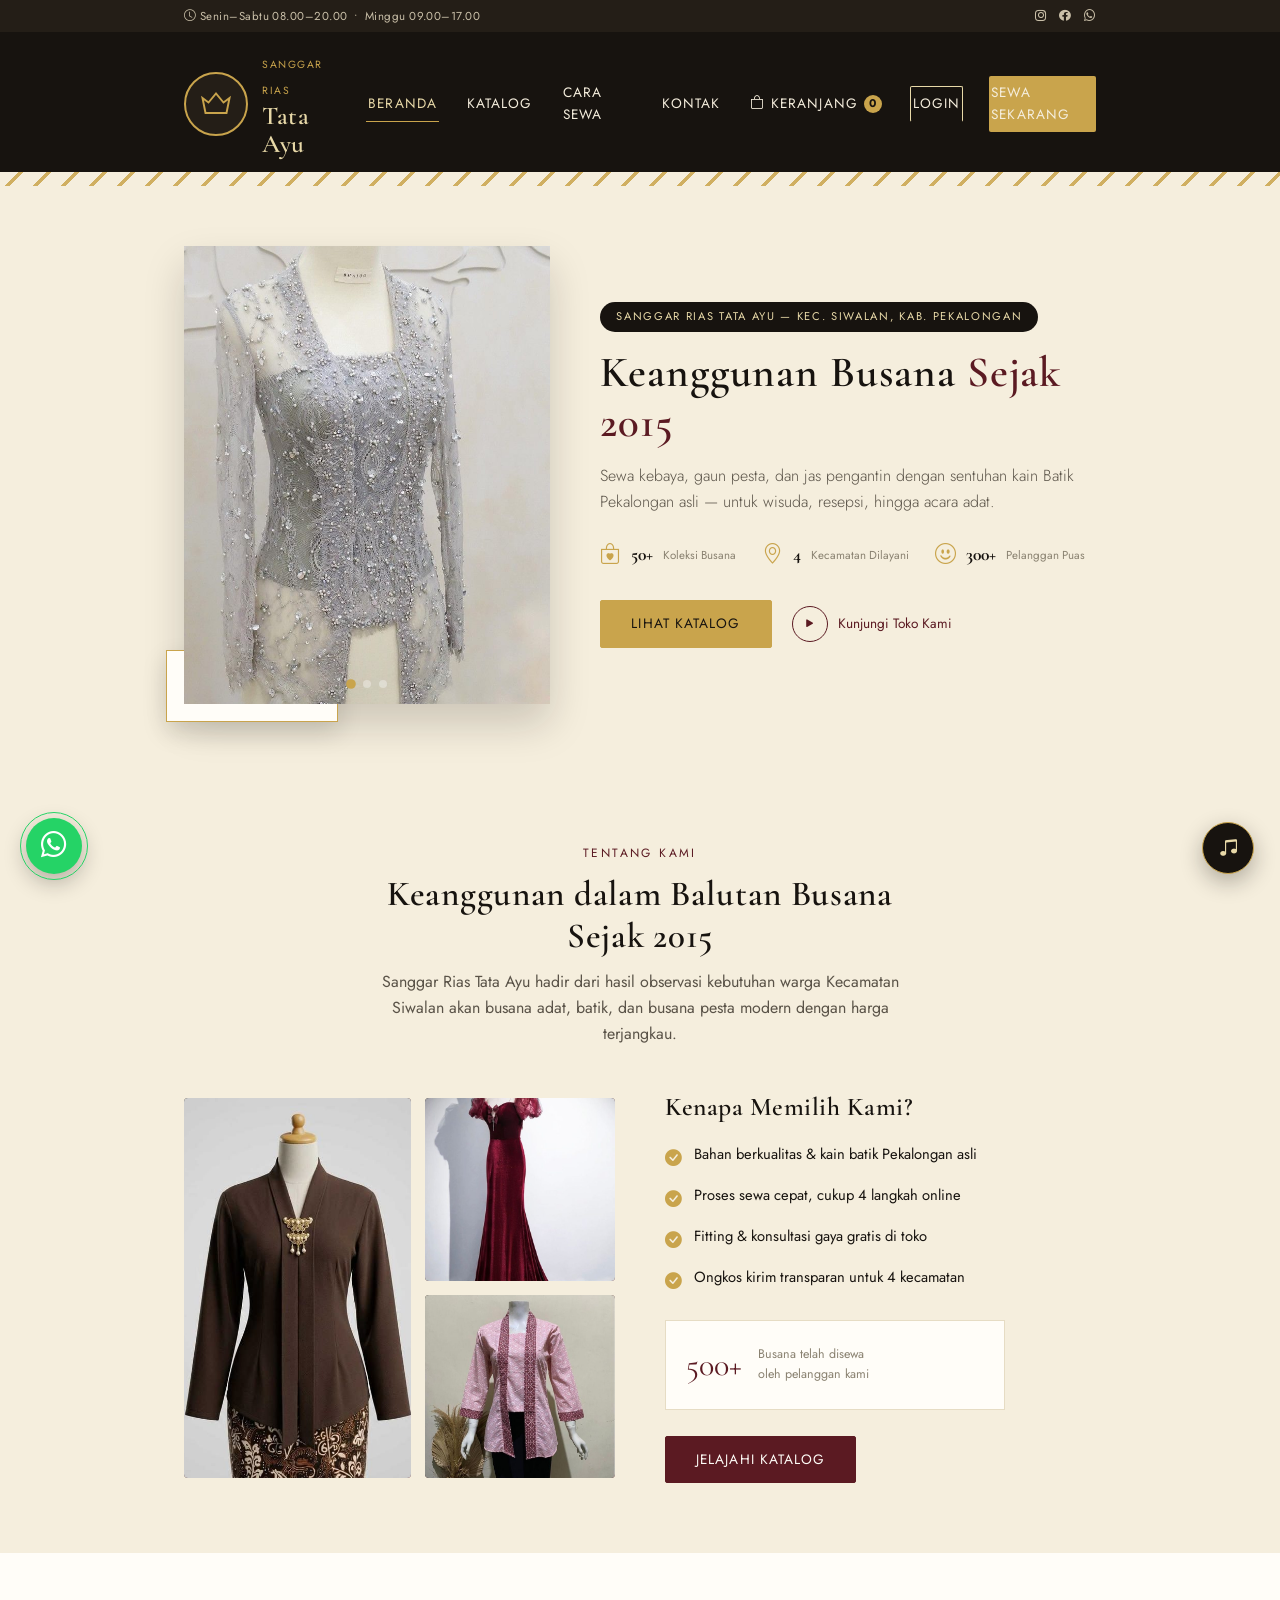
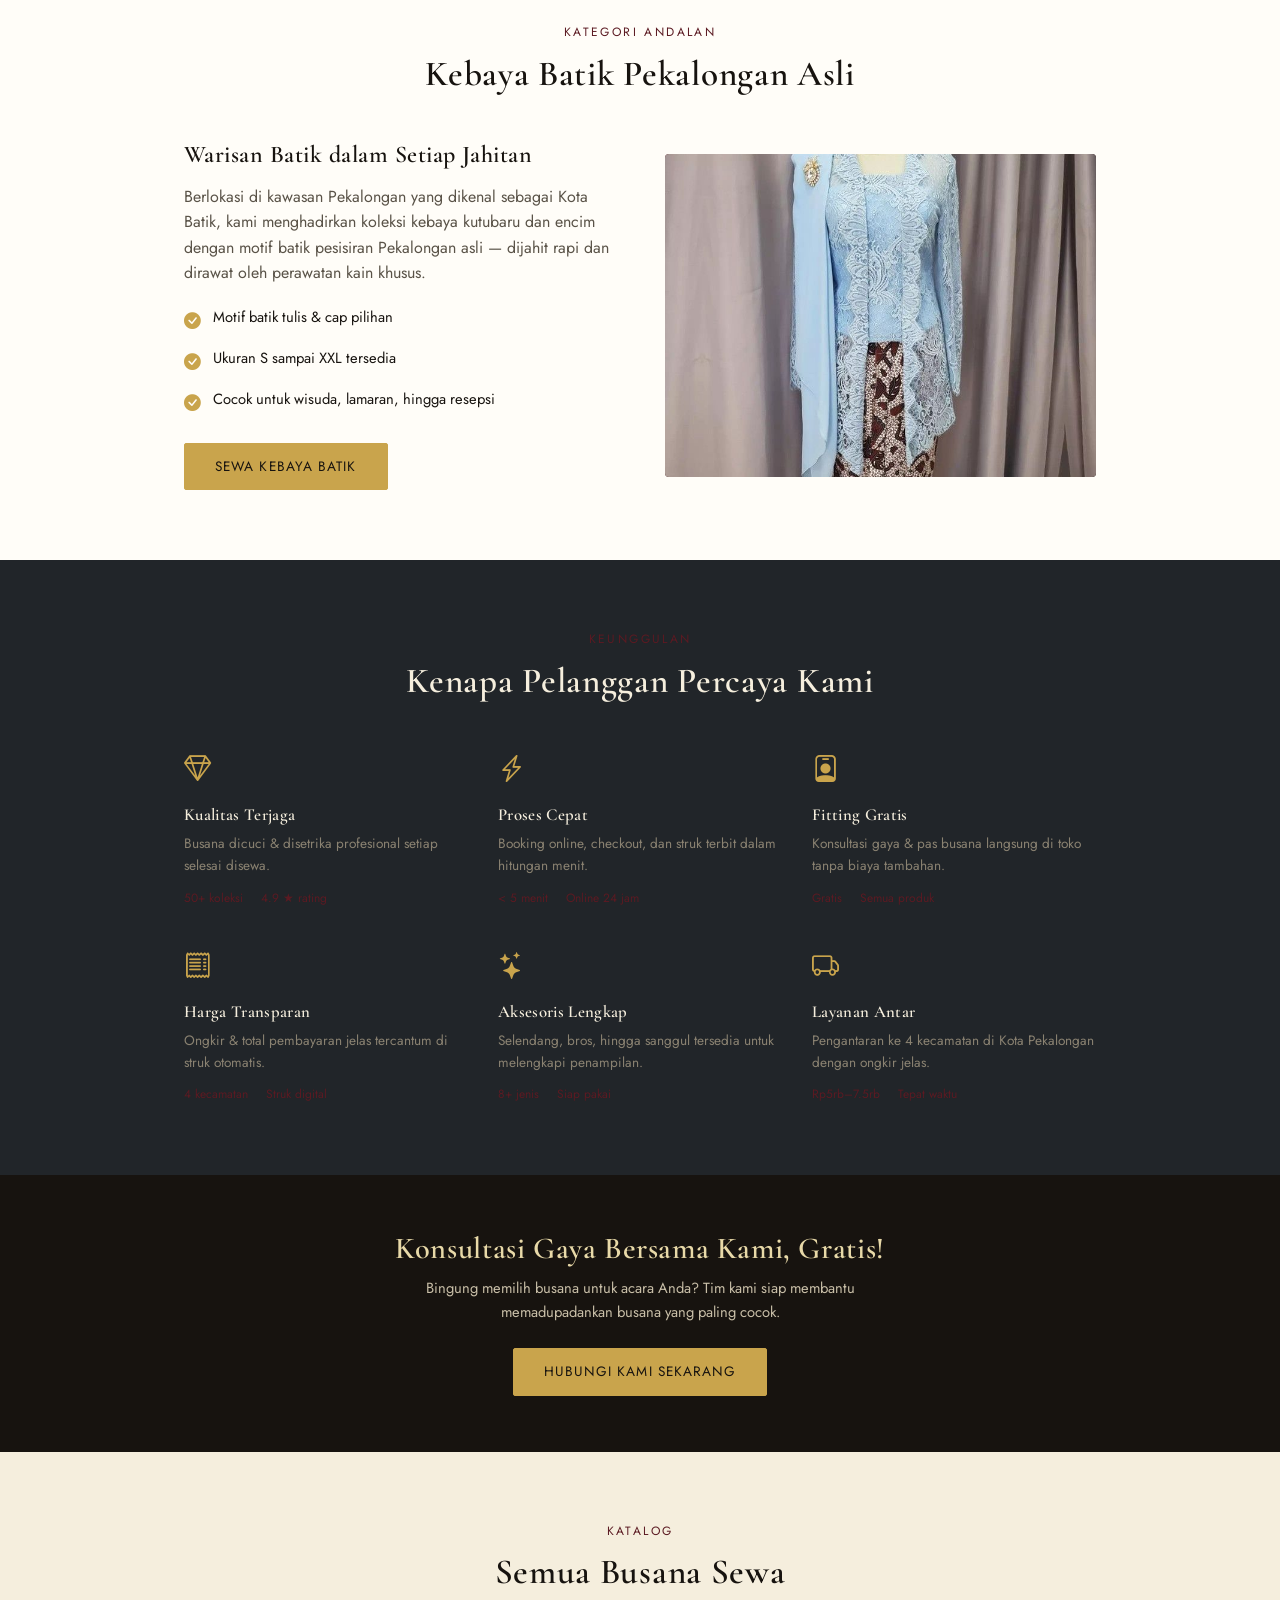
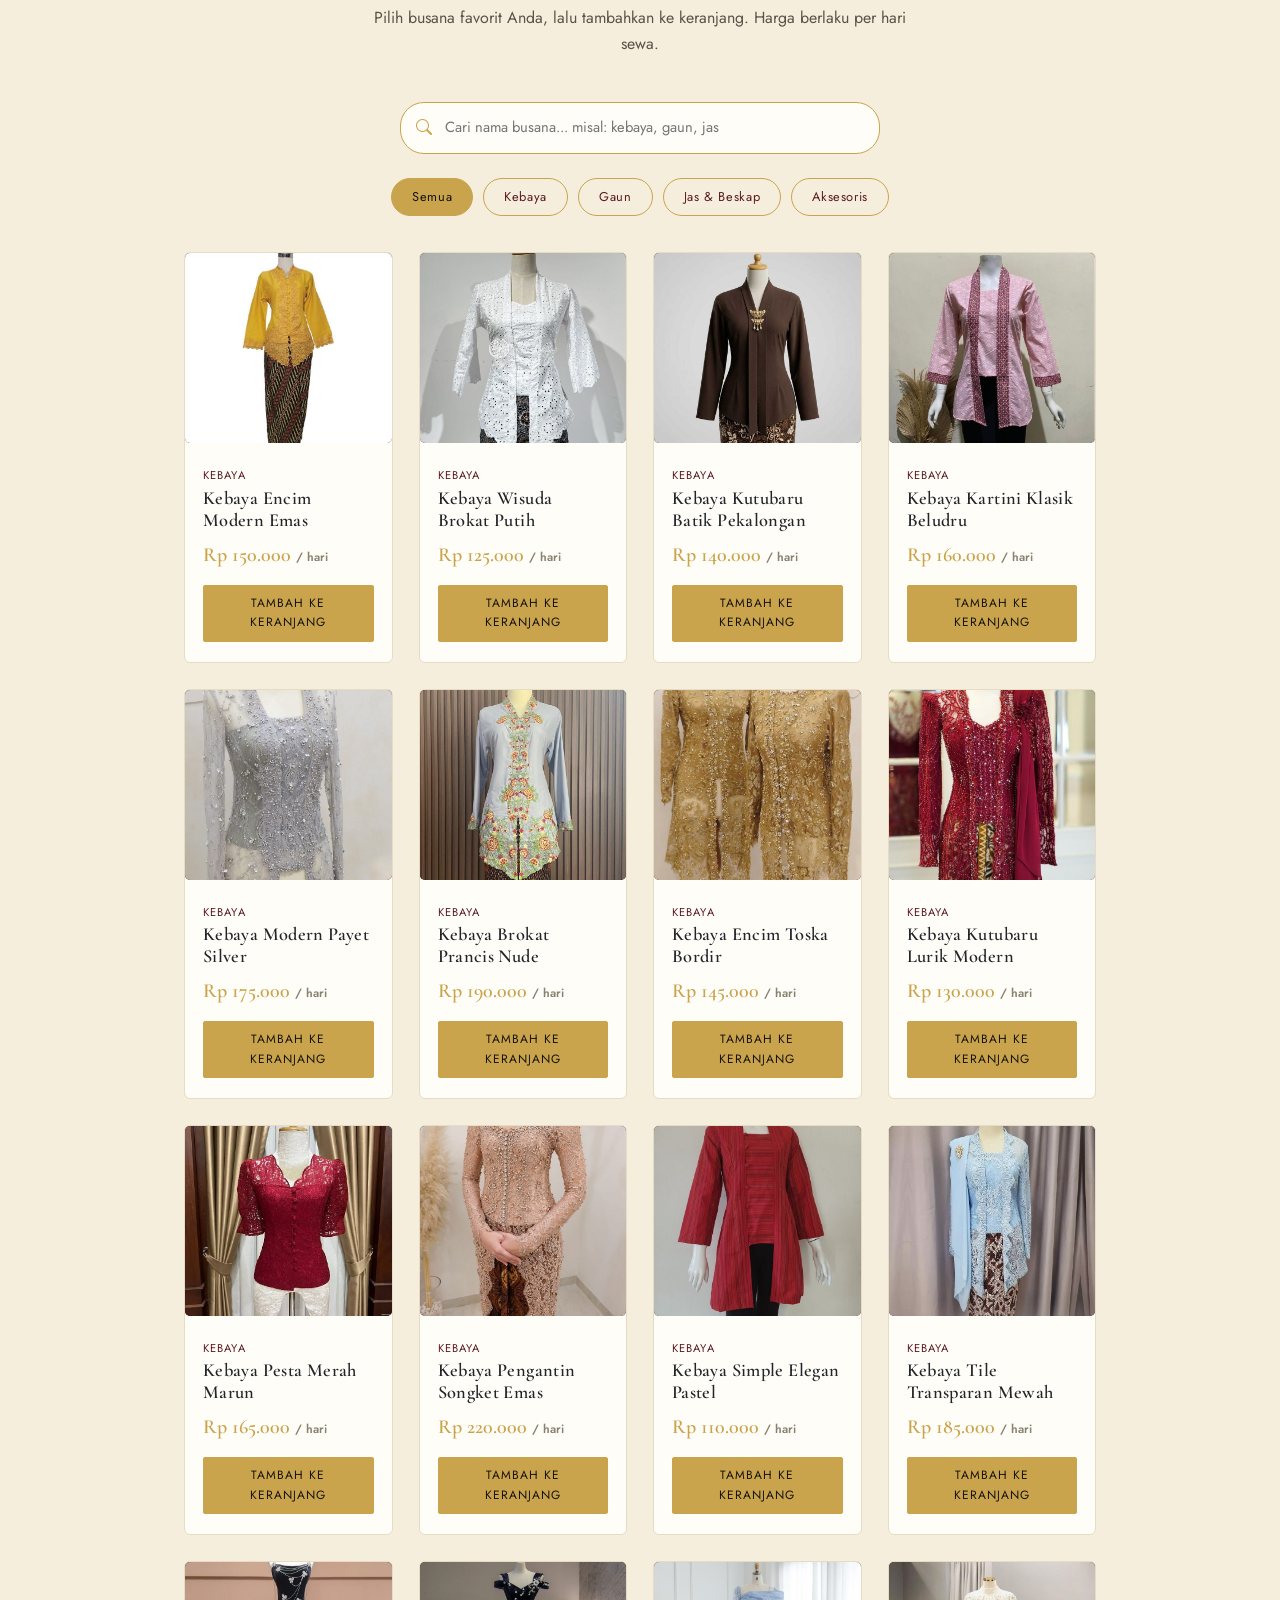
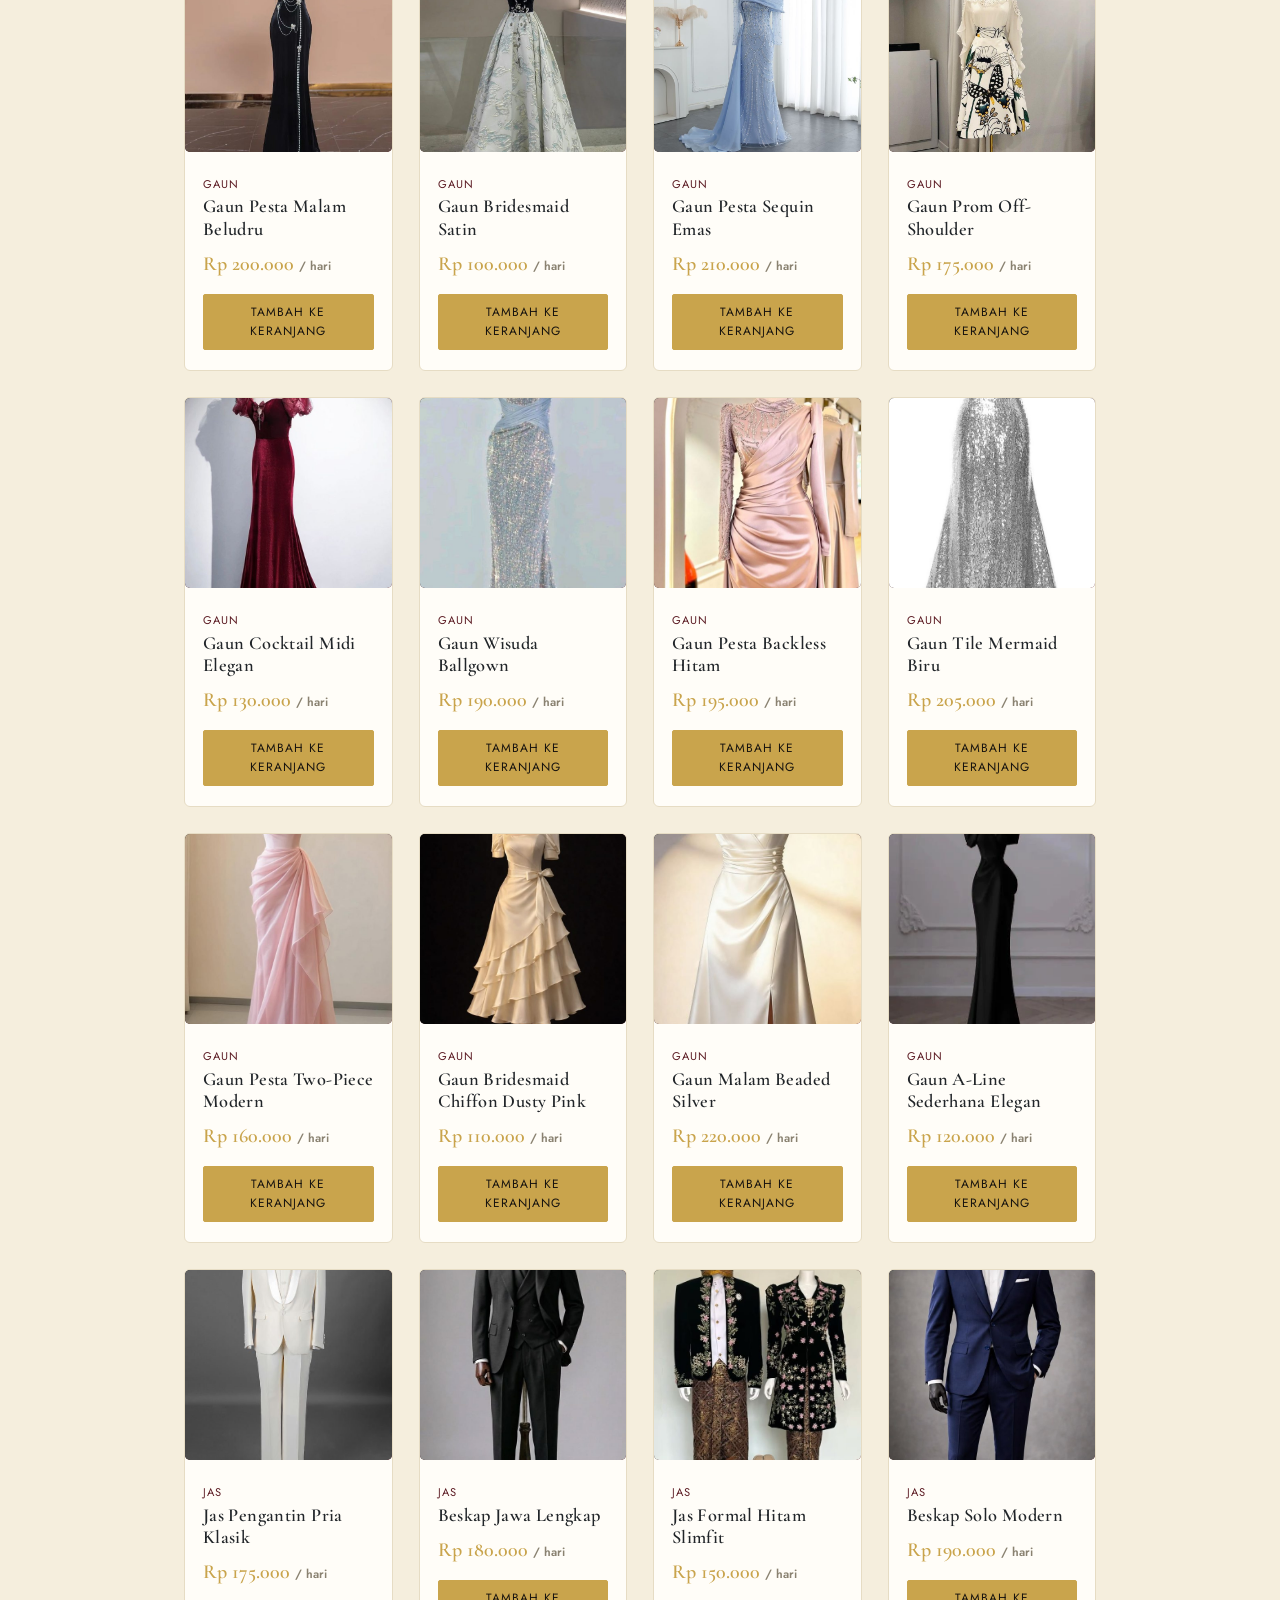
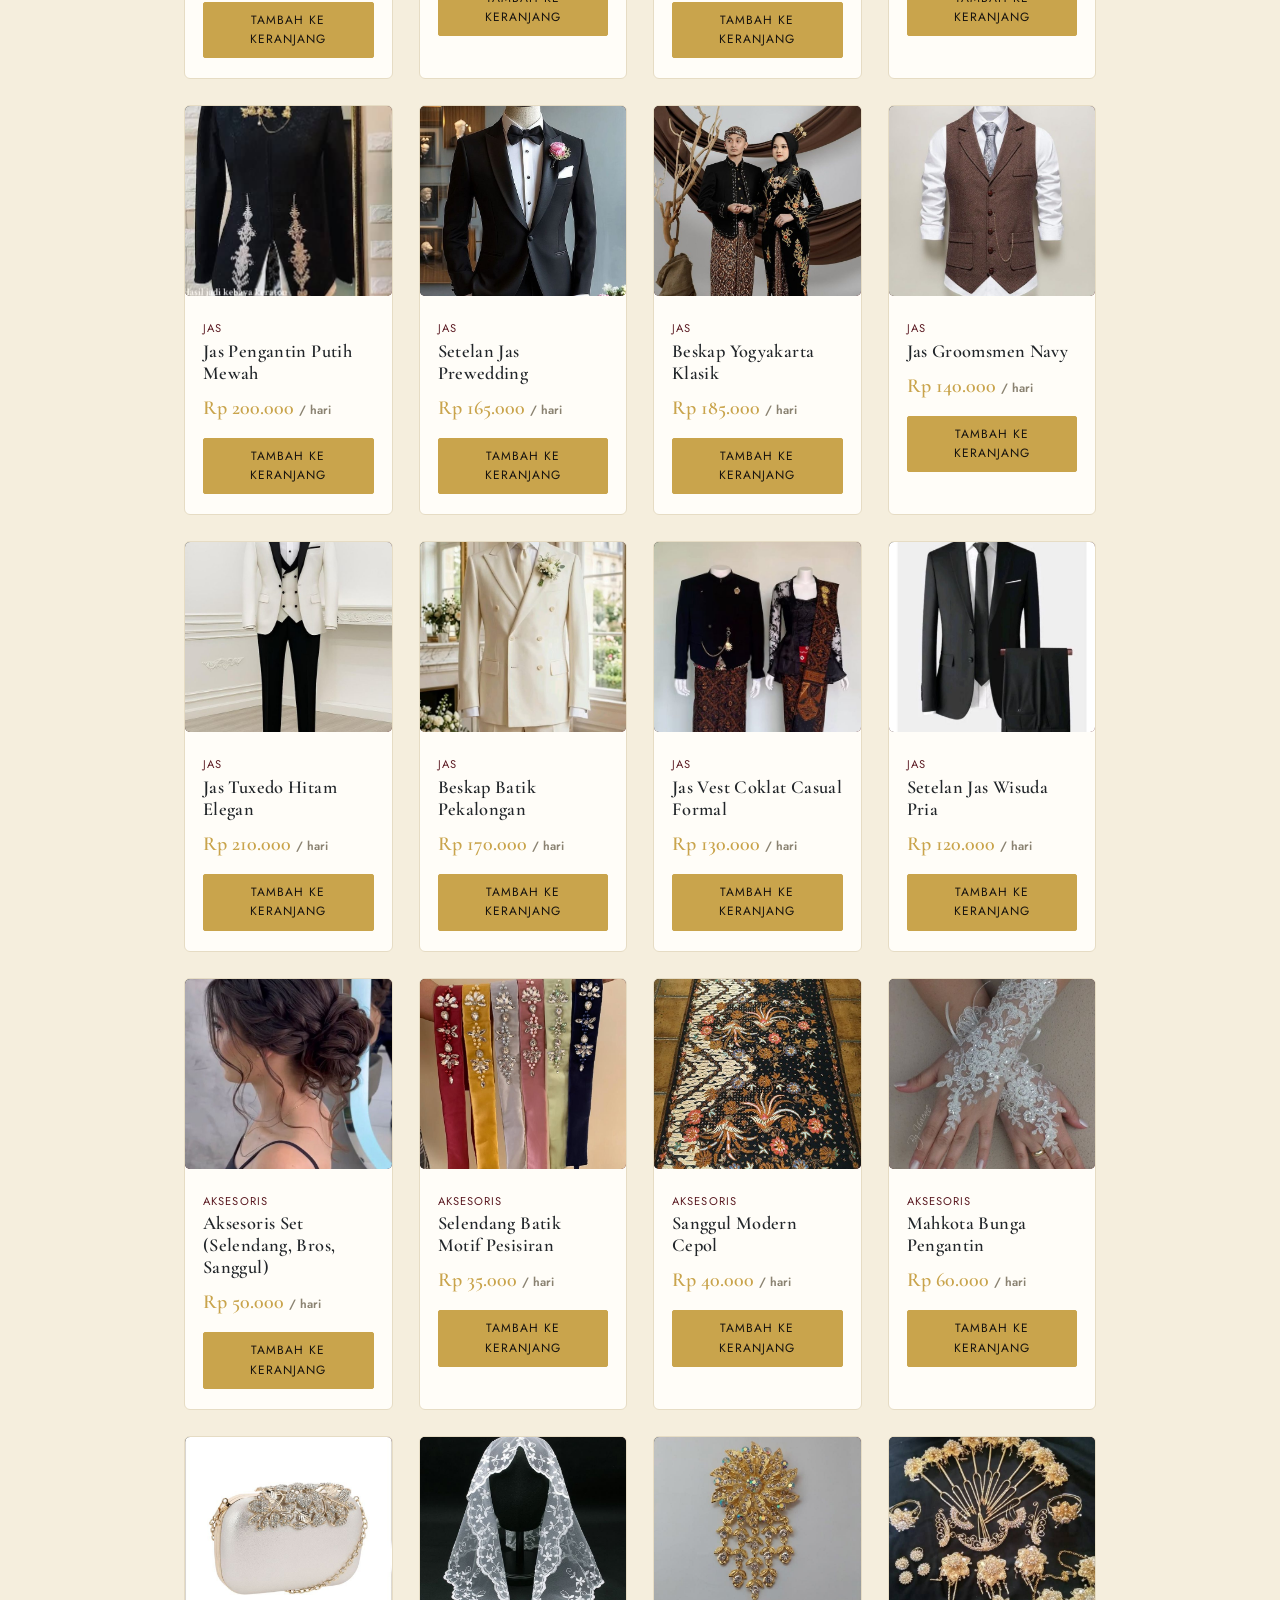
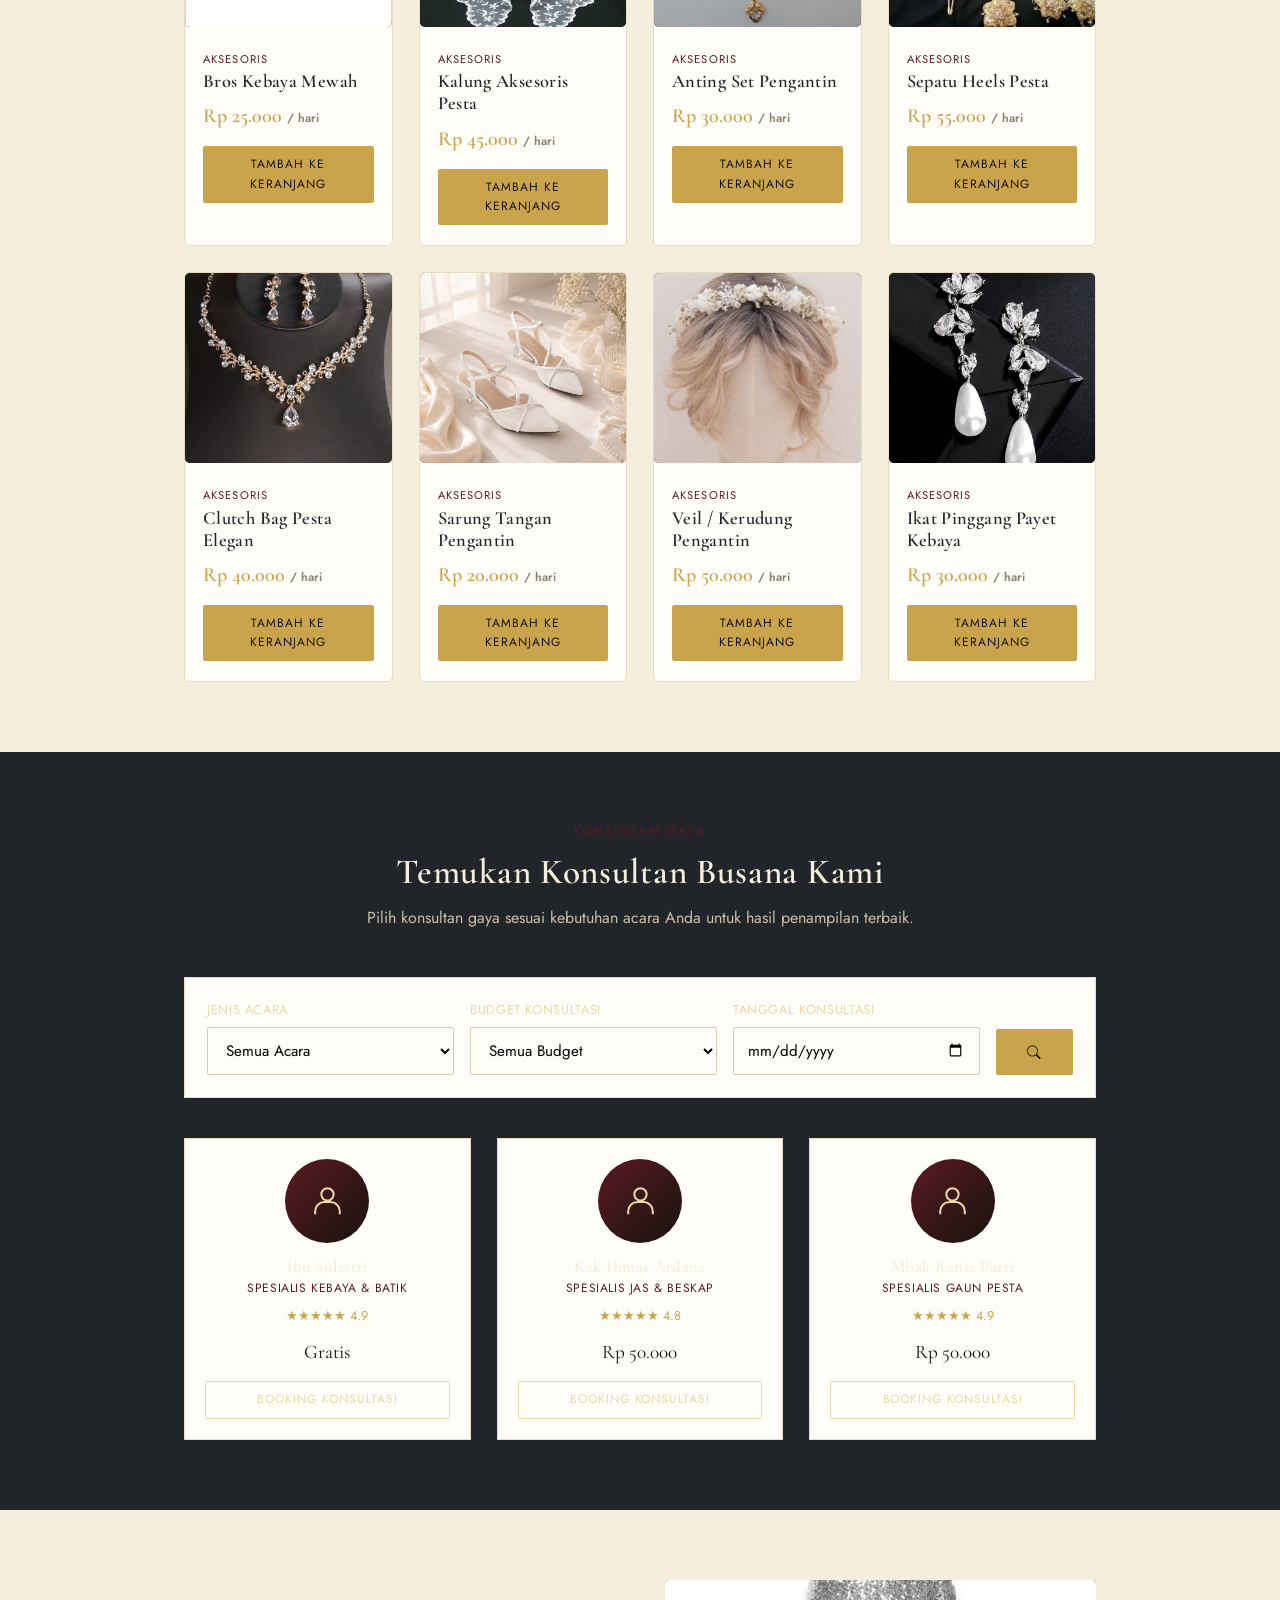
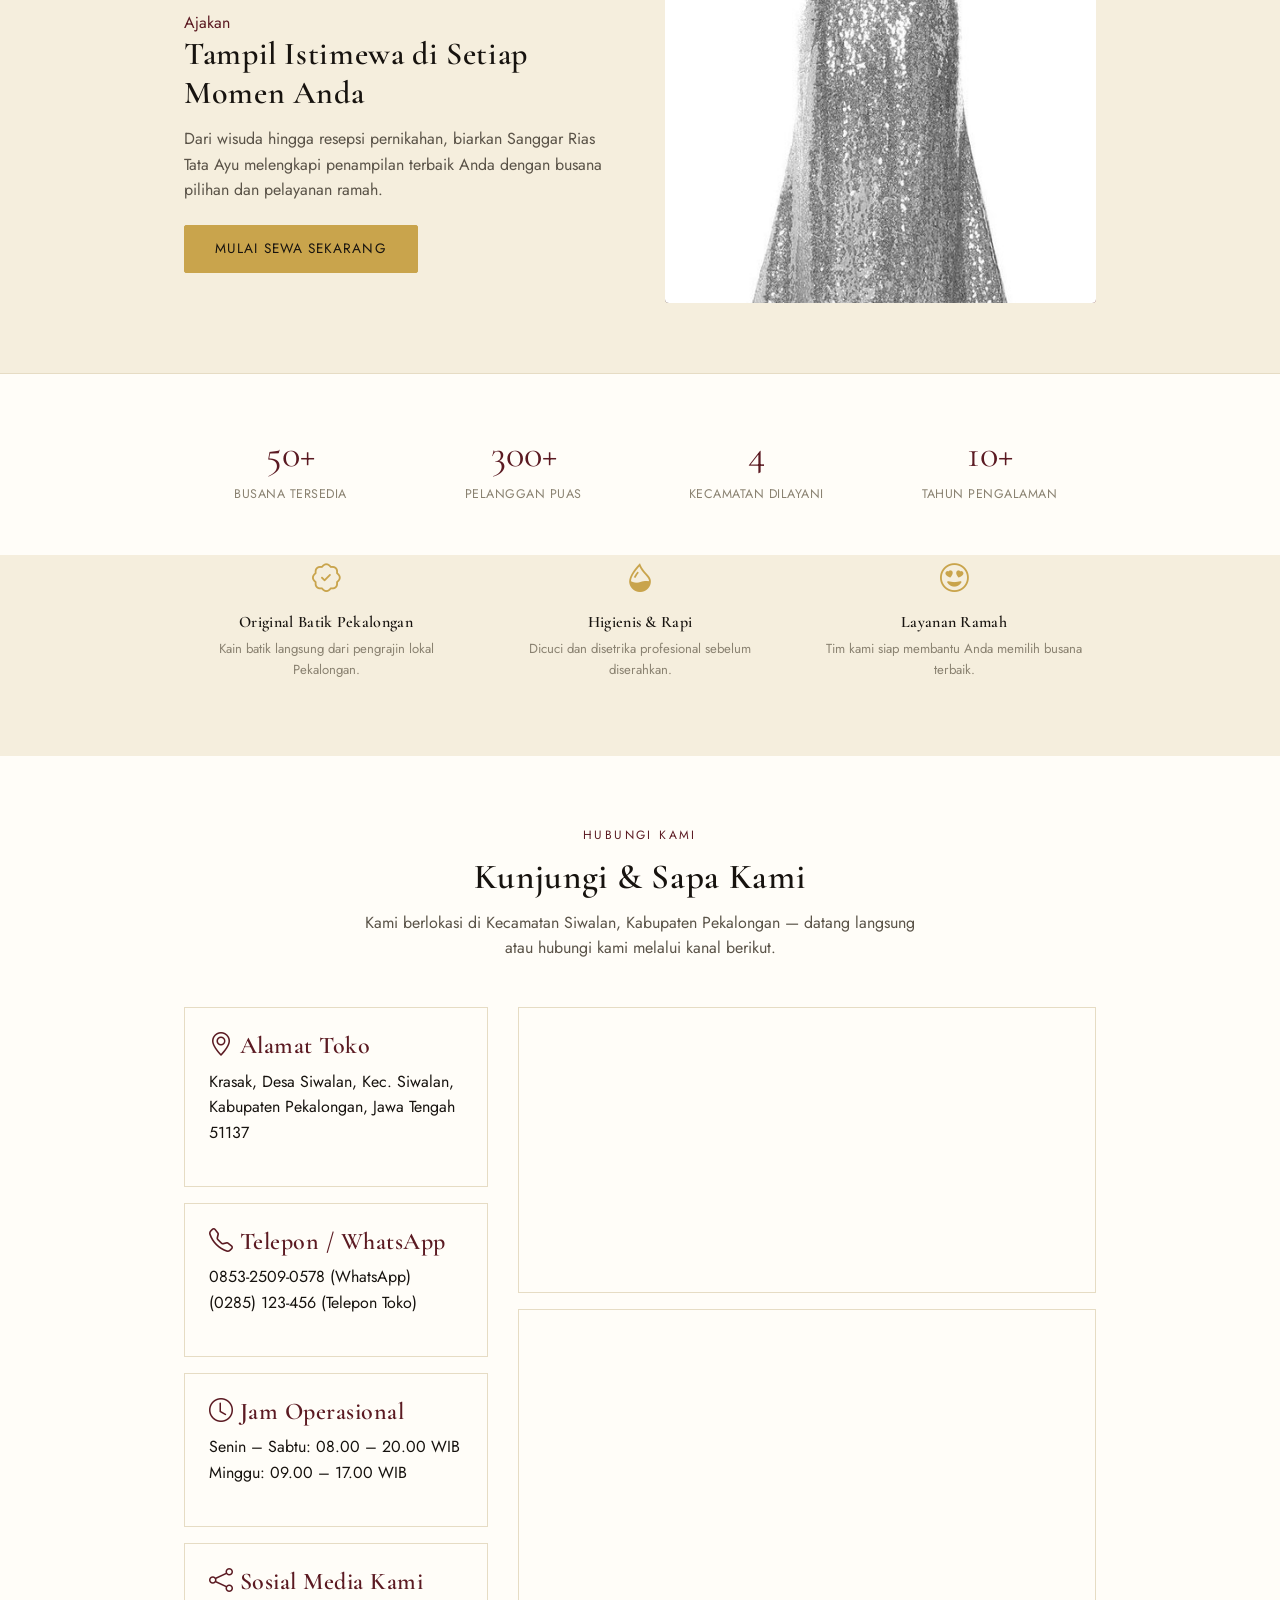
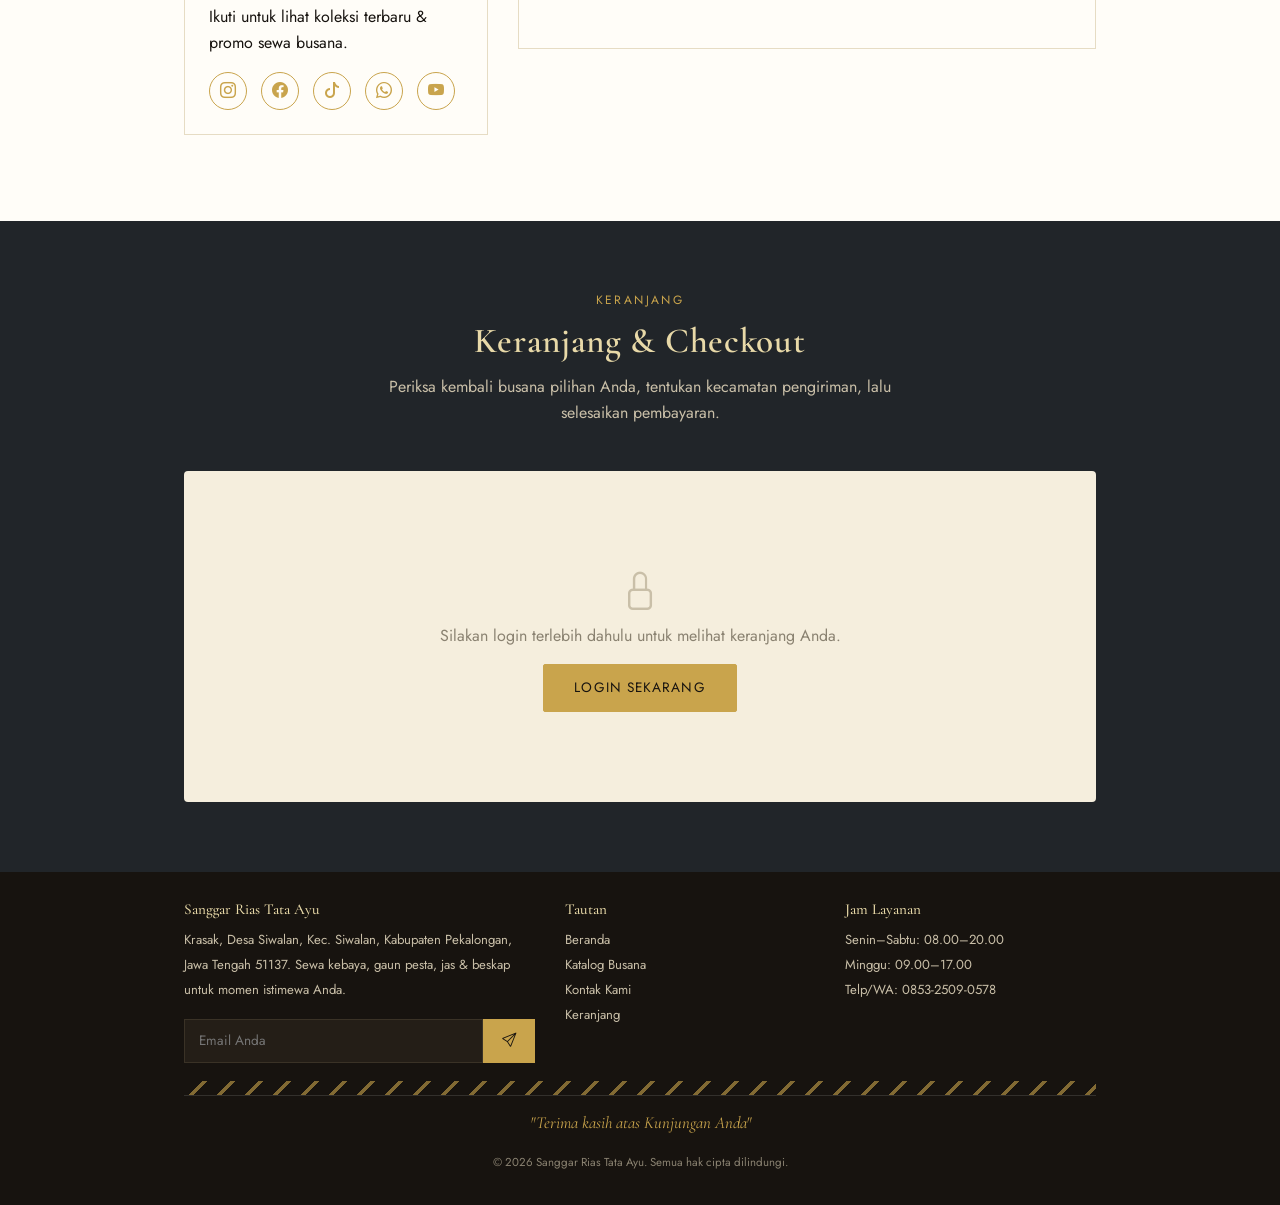
<file: index.html>
<!DOCTYPE html>
<html lang="id">

<head>
    <meta charset="UTF-8">
    <meta name="viewport" content="width=device-width, initial-scale=1.0">
    <title>Sanggar Rias Tata Ayu — Sewa Kebaya, Gaun & Jas Pengantin Pekalongan</title>
    <link rel="preconnect" href="https://fonts.googleapis.com">
    <link href="https://fonts.googleapis.com/css2?family=Cormorant+Garamond:ital,wght@0,500;0,600;0,700;1,500&family=Jost:wght@300;400;500;600&display=swap" rel="stylesheet">
    <link href="https://cdn.jsdelivr.net/npm/bootstrap@5.3.3/dist/css/bootstrap.min.css" rel="stylesheet">
    <link href="https://cdn.jsdelivr.net/npm/bootstrap-icons@1.11.3/font/bootstrap-icons.css" rel="stylesheet">
    <link href="css/style.css" rel="stylesheet">
</head>

<body>

    <!-- ===================== HEADER FIXED (top-bar + nav) ===================== -->
    <div id="siteHeadFixed">
        <div class="top-bar">
            <div class="container">
                <span><i class="bi bi-clock"></i> Senin–Sabtu 08.00–20.00 &nbsp;•&nbsp; Minggu 09.00–17.00</span>
                <div class="social-mini">
                    <a href="https://instagram.com" target="_blank" rel="noopener"><i class="bi bi-instagram"></i></a>
                    <a href="https://facebook.com" target="_blank" rel="noopener"><i class="bi bi-facebook"></i></a>
                    <a href="https://wa.me/6285325090578" target="_blank" rel="noopener"><i class="bi bi-whatsapp"></i></a>
                </div>
            </div>
        </div>

        <header class="site-header">
            <div class="header-top">
                <a href="index.html" class="brand">
                    <span class="brand-logo">
          <svg viewBox="0 0 24 24" fill="none" stroke="#C9A44C" stroke-width="1.3"><path d="M3 8l4 3 5-6 5 6 4-3-2 10H5L3 8z"/></svg>
        </span>
                    <span class="brand-text">
          <small>Sanggar Rias</small>
          <div class="font-display">Tata Ayu</div>
        </span>
                </a>
                <button id="navToggle" class="nav-toggle"><i class="bi bi-list"></i></button>
                <nav id="mainNav" class="main-nav">
                    <a href="#beranda" class="active">Beranda</a>
                    <a href="#katalog">Katalog</a>
                    <a href="#cara-sewa">Cara Sewa</a>
                    <a href="#kontak">Kontak</a>
                    <a href="#keranjang" class="nav-cart"><i class="bi bi-bag"></i> Keranjang <span class="cart-count">0</span></a>
                    <span id="nav-auth-slot"></span>
                    <a href="#katalog" class="header-cta">Sewa Sekarang</a>
                </nav>
            </div>
        </header>
        <div class="parang-divider"></div>
    </div>
    <div id="headerSpacer"></div>

    <!-- ===================== HERO ===================== -->
    <div class="hero-split" id="beranda">
        <div class="container">
            <div class="hero-photo">
                <div class="frame" id="heroFrameSlider">
                    <div class="hero-frame-slide active" style="background:linear-gradient(135deg,#241E17,#5B1A22);">
                        <img src="images/produk/5.jpg" alt="Foto hero 1" onerror="this.style.display='none'">
                        <svg viewBox="0 0 24 24" fill="none" stroke="currentColor" stroke-width="1.2"><path d="M10 2h4l1 5-2 1 4 12a1 1 0 0 1-1 1H8a1 1 0 0 1-1-1l4-12-2-1 1-5z"/></svg>
                    </div>
                    <div class="hero-frame-slide" style="background:linear-gradient(135deg,#17130F,#3a2a15);">
                        <img src="images/produk/22.jpg" alt="Foto hero 2" onerror="this.style.display='none'">
                        <svg viewBox="0 0 24 24" fill="none" stroke="currentColor" stroke-width="1.2"><path d="M9 3l3 2 3-2 2 4-2 2v11a1 1 0 0 1-1 1H9a1 1 0 0 1-1-1V9L6 7l3-4z"/></svg>
                    </div>
                    <div class="hero-frame-slide" style="background:linear-gradient(135deg,#241E17,#17130F);">
                        <img src="images/produk/27.jpg" alt="Foto hero 3" onerror="this.style.display='none'">
                        <svg viewBox="0 0 24 24" fill="none" stroke="currentColor" stroke-width="1.2"><path d="M8 4l4 2 4-2 4 3-2 2v10a1 1 0 0 1-1 1H7a1 1 0 0 1-1-1V9L4 7l4-3z"/></svg>
                    </div>
                    <div class="hero-frame-dots" id="heroFrameDots"></div>
                </div>
                <div class="badge-float">10+ Tahun<span>Melayani Pekalongan</span></div>
            </div>
            <div class="hero-text">
                <span class="eyebrow-pill">Sanggar Rias Tata Ayu — Kec. Siwalan, Kab. Pekalongan</span>
                <h1>Keanggunan Busana <em>Sejak 2015</em></h1>
                <p class="lead">Sewa kebaya, gaun pesta, dan jas pengantin dengan sentuhan kain Batik Pekalongan asli — untuk wisuda, resepsi, hingga acara adat.</p>
                <div class="hero-quickinfo">
                    <div><i class="bi bi-bag-heart"></i>
                        <div><strong>50+</strong><small>Koleksi Busana</small></div>
                    </div>
                    <div><i class="bi bi-geo-alt"></i>
                        <div><strong>4</strong><small>Kecamatan Dilayani</small></div>
                    </div>
                    <div><i class="bi bi-emoji-smile"></i>
                        <div><strong>300+</strong><small>Pelanggan Puas</small></div>
                    </div>
                </div>
                <div class="hero-cta-row">
                    <a href="#katalog" class="btn-gold">Lihat Katalog</a>
                    <a href="#kontak" class="link-play"><i class="bi bi-play-fill"></i> Kunjungi Toko Kami</a>
                </div>
            </div>
        </div>
    </div>

    <!-- ===================== TENTANG: galeri + checklist ===================== -->
    <section>
        <div class="container">
            <div class="section-head">
                <span class="eyebrow">Tentang Kami</span>
                <h2>Keanggunan dalam Balutan Busana Sejak 2015</h2>
                <p>Sanggar Rias Tata Ayu hadir dari hasil observasi kebutuhan warga Kecamatan Siwalan akan busana adat, batik, dan busana pesta modern dengan harga terjangkau.</p>
            </div>

            <div class="about-grid">
                <div class="gallery-mosaic">
                    <div class="g-main"><img src="images/produk/3.jpg" alt="Galeri 1" onerror="this.style.display='none'"></div>
                    <div><img src="images/produk/17.jpg" alt="Galeri 2" onerror="this.style.display='none'"></div>
                    <div><img src="images/produk/4.jpg" alt="Galeri 3" onerror="this.style.display='none'"></div>
                </div>
                <div>
                    <h3 style="font-size:1.6rem;margin-bottom:14px;">Kenapa Memilih Kami?</h3>
                    <ul class="checklist">
                        <li><i class="bi bi-check-circle-fill"></i> Bahan berkualitas &amp; kain batik Pekalongan asli</li>
                        <li><i class="bi bi-check-circle-fill"></i> Proses sewa cepat, cukup 4 langkah online</li>
                        <li><i class="bi bi-check-circle-fill"></i> Fitting &amp; konsultasi gaya gratis di toko</li>
                        <li><i class="bi bi-check-circle-fill"></i> Ongkos kirim transparan untuk 4 kecamatan</li>
                    </ul>
                    <div class="about-stat">
                        <span class="num">500+</span>
                        <span class="lbl">Busana telah disewa<br>oleh pelanggan kami</span>
                    </div>
                    <a href="#katalog" class="btn-maroon">Jelajahi Katalog</a>
                </div>
            </div>
        </div>
    </section>

    <!-- ===================== KATEGORI ANDALAN ===================== -->
    <section style="background:var(--c-white);">
        <div class="container">
            <div class="section-head">
                <span class="eyebrow">Kategori Andalan</span>
                <h2>Kebaya Batik Pekalongan Asli</h2>
            </div>
            <div class="signature-block">
                <div>
                    <h3 style="font-size:1.5rem;margin-bottom:14px;">Warisan Batik dalam Setiap Jahitan</h3>
                    <p style="color:#5a5348;margin-bottom:18px;">Berlokasi di kawasan Pekalongan yang dikenal sebagai Kota Batik, kami menghadirkan koleksi kebaya kutubaru dan encim dengan motif batik pesisiran Pekalongan asli — dijahit rapi dan dirawat oleh perawatan kain khusus.</p>
                    <ul class="checklist">
                        <li><i class="bi bi-check-circle-fill"></i> Motif batik tulis &amp; cap pilihan</li>
                        <li><i class="bi bi-check-circle-fill"></i> Ukuran S sampai XXL tersedia</li>
                        <li><i class="bi bi-check-circle-fill"></i> Cocok untuk wisuda, lamaran, hingga resepsi</li>
                    </ul>
                    <a href="#katalog" class="btn-gold">Sewa Kebaya Batik</a>
                </div>
                <div class="photo">
                    <img src="images/produk/12.jpg" alt="Kebaya Batik Pekalongan" onerror="this.style.display='none'">
                    <svg viewBox="0 0 24 24" fill="none" stroke="currentColor" stroke-width="1.2"><path d="M9 3l3 2 3-2 2 4-2 2v11a1 1 0 0 1-1 1H9a1 1 0 0 1-1-1V9L6 7l3-4z"/></svg>
                </div>
            </div>
        </div>
    </section>

    <!-- ===================== 6 KEUNGGULAN ===================== -->
    <section class="bg-dark">
        <div class="container">
            <div class="section-head">
                <span class="eyebrow">Keunggulan</span>
                <h2>Kenapa Pelanggan Percaya Kami</h2>
            </div>
            <div class="feature6">
                <div class="feature6-item">
                    <i class="bi bi-gem"></i>
                    <h4>Kualitas Terjaga</h4>
                    <p>Busana dicuci &amp; disetrika profesional setiap selesai disewa.</p>
                    <div class="mini-stats"><span>50+ koleksi</span><span>4.9 ★ rating</span></div>
                </div>
                <div class="feature6-item">
                    <i class="bi bi-lightning-charge"></i>
                    <h4>Proses Cepat</h4>
                    <p>Booking online, checkout, dan struk terbit dalam hitungan menit.</p>
                    <div class="mini-stats"><span>&lt; 5 menit</span><span>Online 24 jam</span></div>
                </div>
                <div class="feature6-item">
                    <i class="bi bi-person-badge"></i>
                    <h4>Fitting Gratis</h4>
                    <p>Konsultasi gaya &amp; pas busana langsung di toko tanpa biaya tambahan.</p>
                    <div class="mini-stats"><span>Gratis</span><span>Semua produk</span></div>
                </div>
                <div class="feature6-item">
                    <i class="bi bi-receipt"></i>
                    <h4>Harga Transparan</h4>
                    <p>Ongkir &amp; total pembayaran jelas tercantum di struk otomatis.</p>
                    <div class="mini-stats"><span>4 kecamatan</span><span>Struk digital</span></div>
                </div>
                <div class="feature6-item">
                    <i class="bi bi-stars"></i>
                    <h4>Aksesoris Lengkap</h4>
                    <p>Selendang, bros, hingga sanggul tersedia untuk melengkapi penampilan.</p>
                    <div class="mini-stats"><span>8+ jenis</span><span>Siap pakai</span></div>
                </div>
                <div class="feature6-item">
                    <i class="bi bi-truck"></i>
                    <h4>Layanan Antar</h4>
                    <p>Pengantaran ke 4 kecamatan di Kota Pekalongan dengan ongkir jelas.</p>
                    <div class="mini-stats"><span>Rp5rb–7.5rb</span><span>Tepat waktu</span></div>
                </div>
            </div>
        </div>
    </section>

    <!-- ===================== CTA BANNER ===================== -->
    <div class="cta-banner">
        <div class="container">
            <h2>Konsultasi Gaya Bersama Kami, Gratis!</h2>
            <p>Bingung memilih busana untuk acara Anda? Tim kami siap membantu memadupadankan busana yang paling cocok.</p>
            <a href="#kontak" class="btn-gold">Hubungi Kami Sekarang</a>
        </div>
    </div>

    <!-- ===================== KATALOG (lengkap) ===================== -->
    <section id="katalog">
        <div class="container">
            <div class="section-head">
                <span class="eyebrow">Katalog</span>
                <h2>Semua Busana Sewa</h2>
                <p>Pilih busana favorit Anda, lalu tambahkan ke keranjang. Harga berlaku per hari sewa.</p>
            </div>

            <div class="search-bar">
                <i class="bi bi-search"></i>
                <input type="text" id="searchProduct" placeholder="Cari nama busana... misal: kebaya, gaun, jas">
                <button id="clearSearch" class="clear-search-btn" title="Hapus pencarian" style="display:none;"><i class="bi bi-x-lg"></i></button>
            </div>

            <div class="filter-bar" id="filterBar">
                <button class="filter-btn active" data-cat="Semua">Semua</button>
                <button class="filter-btn" data-cat="Kebaya">Kebaya</button>
                <button class="filter-btn" data-cat="Gaun">Gaun</button>
                <button class="filter-btn" data-cat="Jas">Jas &amp; Beskap</button>
                <button class="filter-btn" data-cat="Aksesoris">Aksesoris</button>
            </div>

            <div class="grid grid-4" id="productGrid"></div>
            <p class="empty-state" id="noResult" style="display:none;">
                <i class="bi bi-emoji-frown" style="font-size:2rem;color:#c9bfa8;"></i><br> Tidak ada busana dengan nama tersebut.
            </p>
        </div>
    </section>

    <!-- ===================== CARI KONSULTAN GAYA ===================== -->
    <section class="bg-dark" id="cara-sewa">
        <div class="container">
            <div class="section-head">
                <span class="eyebrow">Konsultan Gaya</span>
                <h2>Temukan Konsultan Busana Kami</h2>
                <p>Pilih konsultan gaya sesuai kebutuhan acara Anda untuk hasil penampilan terbaik.</p>
            </div>

            <div class="filter-panel">
                <div class="form-field">
                    <label style="color:var(--c-gold-light);">Jenis Acara</label>
                    <select><option>Semua Acara</option><option>Wisuda</option><option>Resepsi Pernikahan</option><option>Lamaran</option><option>Acara Adat</option></select>
                </div>
                <div class="form-field">
                    <label style="color:var(--c-gold-light);">Budget Konsultasi</label>
                    <select><option>Semua Budget</option><option>Gratis</option><option>Rp50.000</option><option>Rp100.000</option></select>
                </div>
                <div class="form-field">
                    <label style="color:var(--c-gold-light);">Tanggal Konsultasi</label>
                    <input type="date">
                </div>
                <button class="btn-gold"><i class="bi bi-search"></i></button>
            </div>

            <div class="grid grid-3">
                <div class="stylist-card">
                    <div class="stylist-avatar"><svg viewBox="0 0 24 24" fill="none" stroke="currentColor" stroke-width="1.3"><circle cx="12" cy="8" r="4"/><path d="M4 21v-2a6 6 0 0 1 6-6h4a6 6 0 0 1 6 6v2"/></svg></div>
                    <h4>Ibu Sulastri</h4>
                    <div class="spec">Spesialis Kebaya &amp; Batik</div>
                    <div class="rating">★★★★★ 4.9</div>
                    <div class="price">Gratis</div>
                    <a href="#kontak" class="btn-outline btn-sm btn-block">Booking Konsultasi</a>
                </div>
                <div class="stylist-card">
                    <div class="stylist-avatar"><svg viewBox="0 0 24 24" fill="none" stroke="currentColor" stroke-width="1.3"><circle cx="12" cy="8" r="4"/><path d="M4 21v-2a6 6 0 0 1 6-6h4a6 6 0 0 1 6 6v2"/></svg></div>
                    <h4>Kak Dimas Ardana</h4>
                    <div class="spec">Spesialis Jas &amp; Beskap</div>
                    <div class="rating">★★★★★ 4.8</div>
                    <div class="price">Rp 50.000</div>
                    <a href="#kontak" class="btn-outline btn-sm btn-block">Booking Konsultasi</a>
                </div>
                <div class="stylist-card">
                    <div class="stylist-avatar"><svg viewBox="0 0 24 24" fill="none" stroke="currentColor" stroke-width="1.3"><circle cx="12" cy="8" r="4"/><path d="M4 21v-2a6 6 0 0 1 6-6h4a6 6 0 0 1 6 6v2"/></svg></div>
                    <h4>Mbak Rania Putri</h4>
                    <div class="spec">Spesialis Gaun Pesta</div>
                    <div class="rating">★★★★★ 4.9</div>
                    <div class="price">Rp 50.000</div>
                    <a href="#kontak" class="btn-outline btn-sm btn-block">Booking Konsultasi</a>
                </div>
            </div>
        </div>
    </section>

    <!-- ===================== CTA BESAR + GAMBAR ===================== -->
    <section>
        <div class="container">
            <div class="cta-split">
                <div>
                    <span class="eyebrow" style="color:var(--c-maroon);">Ajakan</span>
                    <h2 style="font-size:2rem;margin-bottom:14px;">Tampil Istimewa di Setiap Momen Anda</h2>
                    <p style="color:#5a5348;margin-bottom:22px;">Dari wisuda hingga resepsi pernikahan, biarkan Sanggar Rias Tata Ayu melengkapi penampilan terbaik Anda dengan busana pilihan dan pelayanan ramah.</p>
                    <a href="#katalog" class="btn-gold">Mulai Sewa Sekarang</a>
                </div>
                <div class="photo">
                    <img src="images/produk/20.jpg" alt="Tampil Istimewa" onerror="this.style.display='none'">
                    <svg viewBox="0 0 24 24" fill="none" stroke="currentColor" stroke-width="1.1"><path d="M3 21h18M5 21V9l7-6 7 6v12M9 21v-6h6v6"/></svg>
                </div>
            </div>
        </div>
    </section>

    <!-- ===================== STATISTIK ===================== -->
    <div style="background:var(--c-white);border-top:1px solid #e6dcc4;">
        <div class="container">
            <div class="stats-row">
                <div>
                    <div class="num">50+</div>
                    <div class="lbl">Busana Tersedia</div>
                </div>
                <div>
                    <div class="num">300+</div>
                    <div class="lbl">Pelanggan Puas</div>
                </div>
                <div>
                    <div class="num">4</div>
                    <div class="lbl">Kecamatan Dilayani</div>
                </div>
                <div>
                    <div class="num">10+</div>
                    <div class="lbl">Tahun Pengalaman</div>
                </div>
            </div>
        </div>
    </div>

    <!-- ===================== TRUST BADGES ===================== -->
    <div class="container">
        <div class="trust-row">
            <div>
                <i class="bi bi-patch-check"></i>
                <h4>Original Batik Pekalongan</h4>
                <p>Kain batik langsung dari pengrajin lokal Pekalongan.</p>
            </div>
            <div>
                <i class="bi bi-droplet-half"></i>
                <h4>Higienis &amp; Rapi</h4>
                <p>Dicuci dan disetrika profesional sebelum diserahkan.</p>
            </div>
            <div>
                <i class="bi bi-emoji-heart-eyes"></i>
                <h4>Layanan Ramah</h4>
                <p>Tim kami siap membantu Anda memilih busana terbaik.</p>
            </div>
        </div>
    </div>

    <!-- ===================== KONTAK ===================== -->
    <section id="kontak" style="background:var(--c-white);">
        <div class="container">
            <div class="section-head">
                <span class="eyebrow">Hubungi Kami</span>
                <h2>Kunjungi & Sapa Kami</h2>
                <p>Kami berlokasi di Kecamatan Siwalan, Kabupaten Pekalongan — datang langsung atau hubungi kami melalui kanal berikut.</p>
            </div>

            <div class="contact-grid">
                <div>
                    <div class="info-box">
                        <h4><i class="bi bi-geo-alt"></i> Alamat Toko</h4>
                        <p>Krasak, Desa Siwalan, Kec. Siwalan, Kabupaten Pekalongan, Jawa Tengah 51137</p>
                    </div>
                    <div class="info-box">
                        <h4><i class="bi bi-telephone"></i> Telepon / WhatsApp</h4>
                        <p>0853-2509-0578 (WhatsApp)<br>(0285) 123-456 (Telepon Toko)</p>
                    </div>
                    <div class="info-box">
                        <h4><i class="bi bi-clock"></i> Jam Operasional</h4>
                        <p>Senin – Sabtu: 08.00 – 20.00 WIB<br>Minggu: 09.00 – 17.00 WIB</p>
                    </div>
                    <div class="info-box">
                        <h4><i class="bi bi-share"></i> Sosial Media Kami</h4>
                        <p>Ikuti untuk lihat koleksi terbaru & promo sewa busana.</p>
                        <div class="social-row">
                            <a href="https://instagram.com" target="_blank" rel="noopener"><i class="bi bi-instagram"></i></a>
                            <a href="https://facebook.com" target="_blank" rel="noopener"><i class="bi bi-facebook"></i></a>
                            <a href="https://tiktok.com" target="_blank" rel="noopener"><i class="bi bi-tiktok"></i></a>
                            <a href="https://wa.me/6285325090578" target="_blank" rel="noopener"><i class="bi bi-whatsapp"></i></a>
                            <a href="https://youtube.com" target="_blank" rel="noopener"><i class="bi bi-youtube"></i></a>
                        </div>
                    </div>
                </div>

                <div>
                    <div class="info-box" style="padding:8px;">
                        <iframe class="map-frame" loading="lazy" src="https://www.google.com/maps?q=-6.890416,109.599425&output=embed">
          </iframe>
                    </div>
                    <div class="info-box" style="padding:8px;">
                        <iframe width="560" height="315" src="https://www.youtube.com/embed/Ck4RmFzx1-I?si=Vkgj6orIi1o7-eh8" title="YouTube video player" frameborder="0" allow="accelerometer; autoplay; clipboard-write; encrypted-media; gyroscope; picture-in-picture; web-share"
                            referrerpolicy="strict-origin-when-cross-origin" allowfullscreen></iframe>
                    </div>
                </div>
            </div>
        </div>
    </section>

    <!-- ===================== KERANJANG & CHECKOUT ===================== -->
    <section id="keranjang" class="bg-dark">
        <div class="container">
            <div class="section-head">
                <span class="eyebrow" style="color:var(--c-gold);">Keranjang</span>
                <h2 style="color:var(--c-gold-light);">Keranjang & Checkout</h2>
                <p>Periksa kembali busana pilihan Anda, tentukan kecamatan pengiriman, lalu selesaikan pembayaran.</p>
            </div>

            <div id="cartContent" style="background:var(--c-cream);padding:30px;border-radius:4px;">
                <!-- diisi via JS -->
            </div>
        </div>
    </section>

    <!-- ===================== FOOTER ===================== -->
    <footer class="site-footer">
        <div class="container">
            <div class="footer-grid">
                <div>
                    <h5>Sanggar Rias Tata Ayu</h5>
                    <p>Krasak, Desa Siwalan, Kec. Siwalan, Kabupaten Pekalongan, Jawa Tengah 51137. Sewa kebaya, gaun pesta, jas &amp; beskap untuk momen istimewa Anda.</p>
                    <form class="newsletter-row" onsubmit="event.preventDefault(); alert('Terima kasih telah berlangganan info promo kami!'); this.reset();">
                        <input type="email" placeholder="Email Anda" required>
                        <button type="submit"><i class="bi bi-send"></i></button>
                    </form>
                </div>
                <div>
                    <h5>Tautan</h5>
                    <p><a href="#beranda">Beranda</a><br><a href="#katalog">Katalog Busana</a><br><a href="#kontak">Kontak Kami</a><br><a href="#keranjang">Keranjang</a></p>
                </div>
                <div>
                    <h5>Jam Layanan</h5>
                    <p>Senin–Sabtu: 08.00–20.00<br>Minggu: 09.00–17.00<br>Telp/WA: 0853-2509-0578</p>
                </div>
            </div>
            <div class="parang-divider dark"></div>
            <p class="footer-thanks">"Terima kasih atas Kunjungan Anda"</p>
            <p class="footer-copy">&copy; <span class="footer-year"></span> Sanggar Rias Tata Ayu. Semua hak cipta dilindungi.</p>
        </div>
    </footer>

    <!-- ===================== TOMBOL CHAT WHATSAPP ===================== -->
    <a href="https://wa.me/6285325090578?text=Halo%20Sanggar%20Rias%20Tata%20Ayu%2C%20saya%20mau%20tanya-tanya%20soal%20sewa%20busana" class="wa-float" target="_blank" rel="noopener" aria-label="Chat WhatsApp">
        <i class="bi bi-whatsapp"></i>
    </a>
    <span class="wa-tooltip">Chat kami di WhatsApp</span>

    <!-- ===================== MUSIK LATAR ===================== -->
    <audio id="bgMusic" src="audio/bg-music.mp3" loop preload="none"></audio>
    <button id="musicToggle" class="music-toggle" title="Putar/Jeda Musik" aria-label="Putar atau jeda musik latar">
  <i class="bi bi-music-note-beamed"></i>
</button>

    <!-- ===================== OVERLAY STRUK ===================== -->
    <div id="receiptOverlay">
        <div class="receipt-wrap">
            <div class="receipt" id="receiptBody"></div>
            <div style="display:flex;gap:10px;margin-top:16px;">
                <button class="btn-outline btn-block" style="color:#fff;border-color:#fff;" onclick="window.print()">Cetak Struk</button>
                <button class="btn-gold btn-block" id="btnDoneReceipt">Selesai</button>
            </div>
        </div>
    </div>

    <script src="https://code.jquery.com/jquery-3.7.1.min.js"></script>
    <script src="https://cdn.jsdelivr.net/npm/bootstrap@5.3.3/dist/js/bootstrap.bundle.min.js"></script>
    <script src="js/app.js"></script>
    <script>
        $(function() {
                    // ---- tutup menu mobile & auto-set active link saat klik nav ----
                    $("#mainNav a").on("click", function() {
                        $("#mainNav").removeClass("open");
                        $("#mainNav a").removeClass("active");
                        $(this).addClass("active");
                    });

                    // ---- gallery mosaic icons ----
                    const mosaicIcons = [
                        '<svg viewBox="0 0 24 24" fill="none" stroke="currentColor" stroke-width="1.2"><path d="M10 2h4l1 5-2 1 4 12a1 1 0 0 1-1 1H8a1 1 0 0 1-1-1l4-12-2-1 1-5z"/></svg>',
                        '<svg viewBox="0 0 24 24" fill="none" stroke="currentColor" stroke-width="1.2"><path d="M9 3l3 2 3-2 2 4-2 2v11a1 1 0 0 1-1 1H9a1 1 0 0 1-1-1V9L6 7l3-4z"/></svg>',
                        '<svg viewBox="0 0 24 24" fill="none" stroke="currentColor" stroke-width="1.2"><path d="M8 4l4 2 4-2 4 3-2 2v10a1 1 0 0 1-1 1H7a1 1 0 0 1-1-1V9L4 7l4-3z"/></svg>'
                    ];
                    $(".gallery-mosaic > div").each(function(i) {
                        $(this).append(mosaicIcons[i]);
                    });

                    /* ================= HERO SLIDER (jQuery, efek FADE — bukan geser kiri-kanan) ================= */
                    const $heroSlides = $("#heroFrameSlider .hero-frame-slide");
                    let dotsHtml = "";
                    $heroSlides.each((i) => dotsHtml += `<span data-i="${i}" class="${i===0?'active':''}"></span>`);
                    $("#heroFrameDots").html(dotsHtml);

                    let heroCurrent = 0;

                    function showHeroSlide(i) {
                        $heroSlides.eq(heroCurrent).fadeOut(600).removeClass("active");
                        heroCurrent = i;
                        $heroSlides.eq(heroCurrent).fadeIn(600).addClass("active");
                        $("#heroFrameDots span").removeClass("active").eq(heroCurrent).addClass("active");
                    }
                    let heroAuto = setInterval(() => {
                        showHeroSlide((heroCurrent + 1) % $heroSlides.length);
                    }, 4000);
                    $("#heroFrameDots").on("click", "span", function() {
                        clearInterval(heroAuto);
                        showHeroSlide($(this).data("i"));
                        heroAuto = setInterval(() => {
                            showHeroSlide((heroCurrent + 1) % $heroSlides.length);
                        }, 4000);
                    });

                    /* ================= KATALOG ================= */
                    let currentCat = "Semua";
                    let currentSearch = "";

                    function renderProducts() {
                        let list = currentCat === "Semua" ? PRODUCTS : PRODUCTS.filter(p => p.kategori === currentCat);
                        if (currentSearch.trim() !== "") {
                            const q = currentSearch.trim().toLowerCase();
                            list = list.filter(p => p.nama.toLowerCase().includes(q));
                        }

                        if (list.length === 0) {
                            $("#productGrid").html("");
                            $("#noResult").show();
                            return;
                        }
                        $("#noResult").hide();

                        let html = "";
                        list.forEach(p => {
                            html += `<div class="card">
        <div class="card-img">
          <img src="images/produk/${p.id}.jpg" alt="${p.nama}" onerror="this.style.display='none'">
          ${iconSVG(p.icon)}
        </div>
        <div class="card-body">
          <span class="card-cat">${p.kategori}</span>
          <h4>${p.nama}</h4>
          <div class="card-price">${formatRupiah(p.harga)} <span>/ hari</span></div>
          <button class="btn-gold btn-sm btn-block" onclick="handleAdd(${p.id}, this)">Tambah ke Keranjang</button>
        </div>
      </div>`;
                        });
                        $("#productGrid").html(html);
                    }

                    window.handleAdd = function(id, btn) {
                        if (!getSession()) {
                            alert("Silakan login terlebih dahulu untuk menyewa busana.");
                            window.location.href = "login.html";
                            return;
                        }
                        addToCart(id);
                        if (typeof renderCart === "function") renderCart();
                        const original = btn.textContent;
                        btn.textContent = "Ditambahkan ✓";
                        setTimeout(() => {
                            btn.textContent = original;
                        }, 1200);
                    };

                    renderProducts();

                    $("#filterBar").on("click", ".filter-btn", function() {
                        $(".filter-btn").removeClass("active");
                        $(this).addClass("active");
                        currentCat = $(this).data("cat");
                        renderProducts();
                    });

                    $("#searchProduct").on("input", function() {
                        currentSearch = $(this).val();
                        $("#clearSearch").toggle(currentSearch.trim() !== "");
                        renderProducts();
                    });

                    $("#clearSearch").on("click", function() {
                        currentSearch = "";
                        $("#searchProduct").val("").focus();
                        $(this).hide();
                        renderProducts();
                    });

                    /* ================= KERANJANG & CHECKOUT ================= */
                    function renderCart() {
                        if (!getSession()) {
                            $("#cartContent").html(`
        <div class="empty-state">
          <i class="bi bi-lock" style="font-size:2.4rem;color:#c9bfa8;"></i>
          <p>Silakan login terlebih dahulu untuk melihat keranjang Anda.</p>
          <a href="login.html" class="btn-gold">Login Sekarang</a>
        </div>`);
                            return;
                        }

                        const cart = getCart();
                        if (cart.length === 0) {
                            $("#cartContent").html(`
        <div class="empty-state">
          <i class="bi bi-bag-x" style="font-size:2.4rem;color:#c9bfa8;"></i>
          <p>Keranjang Anda masih kosong.</p>
          <a href="#katalog" class="btn-gold">Mulai Pilih Busana</a>
        </div>`);
                            return;
                        }

                        let rows = "";
                        cart.forEach(i => {
                            rows += `<tr>
        <td class="cart-item-name">${i.nama}</td>
        <td>${formatRupiah(i.harga)} <span style="font-size:.7rem;color:#8a8271;">/ hari</span></td>
        <td>
          <div class="qty-box">
            <button onclick="changeQty(${i.id},-1)">−</button>
            <input type="text" readonly value="${i.qty}">
            <button onclick="changeQty(${i.id},1)">+</button>
          </div>
        </td>
        <td>${formatRupiah(i.harga * i.qty)}</td>
        <td><button class="link-remove" onclick="handleRemove(${i.id})">Hapus</button></td>
      </tr>`;
                        });

                        const subtotal = cartSubtotal();

                        $("#cartContent").html(`
      <div class="checkout-layout">
        <div>
          <table class="cart-table">
            <thead><tr><th>Busana</th><th>Harga</th><th>Jumlah</th><th>Subtotal</th><th></th></tr></thead>
            <tbody>${rows}</tbody>
          </table>

          <div style="margin-top:30px;">
            <h3 style="font-size:1.3rem;margin-bottom:16px;">Detail Pengiriman</h3>
            <form id="checkoutForm">
              <div class="grid grid-2">
                <div class="form-field">
                  <label>Nama Penerima</label>
                  <input type="text" id="fNama" required placeholder="Nama lengkap">
                </div>
                <div class="form-field">
                  <label>No. HP / WhatsApp</label>
                  <input type="text" id="fHp" required placeholder="08xxxxxxxxxx">
                </div>
              </div>
              <div class="grid grid-2">
                <div class="form-field">
                  <label>Kecamatan Pengiriman</label>
                  <select id="fKecamatan" required>
                    <option value="">-- Pilih Kecamatan --</option>
                    ${Object.keys(ONGKIR).map(k=>`<option value="${k}">${k} (${formatRupiah(ONGKIR[k])})</option>`).join("")}
                  </select>
                </div>
                <div class="form-field">
                  <label>Tanggal Sewa</label>
                  <input type="date" id="fTanggal" required>
                </div>
              </div>
              <div class="form-field">
                <label>Alamat Lengkap</label>
                <textarea id="fAlamat" rows="2" required placeholder="Nama jalan, RT/RW, desa/kelurahan"></textarea>
              </div>

              <div class="form-field">
                <label>Metode Pembayaran</label>
                <div class="pay-methods" id="payMethods">
                  ${PAYMENT_METHODS.map((m,idx)=>`
                    <div class="pay-option">
                      <input type="radio" name="metodeBayar" id="pay_${m.id}" value="${m.id}" ${idx===0?"checked":""} required>
                      <label for="pay_${m.id}">
                        <i class="bi ${m.icon}" style="color:${m.color}"></i>
                        ${m.label}
                      </label>
                    </div>`).join("")}
                </div>
                <div class="qris-box" id="qrisBox">
                  <img id="qrisImg" src="" alt="QRIS">
                  <div class="qris-label" id="qrisLabel"></div>
                  <div class="qris-hint">Scan kode QRIS di atas menggunakan aplikasi pembayaran Anda</div>
                </div>
              </div>

              <button type="submit" class="btn-gold btn-block">Bayar & Terbitkan Struk</button>
            </form>
          </div>
        </div>

        <div class="summary-box">
          <h4 style="color:var(--c-gold-light);margin-bottom:14px;font-size:1.1rem;">Ringkasan Pembayaran</h4>
          <div class="summary-row"><span>Subtotal Sewa</span><span>${formatRupiah(subtotal)}</span></div>
          <div class="summary-row"><span>Ongkos Kirim</span><span id="ongkirDisplay">Pilih kecamatan</span></div>
          <div class="summary-row total"><span>Total</span><span id="totalDisplay">${formatRupiah(subtotal)}</span></div>
          <p style="font-size:.72rem;color:#c9bfa8;margin-top:14px;">*Ongkos kirim dihitung otomatis sesuai kecamatan tujuan. Usaha berlokasi di Kecamatan Siwalan, Kabupaten Pekalongan.</p>
        </div>
      </div>
    `);

    $("#fKecamatan").on("change", function(){
      const k = $(this).val();
      const ongkir = k ? ONGKIR[k] : 0;
      $("#ongkirDisplay").text(k ? formatRupiah(ongkir) : "Pilih kecamatan");
      $("#totalDisplay").text(formatRupiah(subtotal + ongkir));
    });

    function updateQrisBox(){
      const metodeId = $("input[name='metodeBayar']:checked").val();
      const metode = PAYMENT_METHODS.find(m=>m.id===metodeId);
      if(metode && metode.qris){
        $("#qrisImg").attr("src", metode.qrisImage);
        $("#qrisLabel").text("QRIS " + metode.label);
        $("#qrisBox").addClass("show");
      } else {
        $("#qrisBox").removeClass("show");
      }
    }
    $("input[name='metodeBayar']").on("change", updateQrisBox);
    updateQrisBox();

    $("#checkoutForm").on("submit", function(e){
      e.preventDefault();
      const kecamatan = $("#fKecamatan").val();
      if(!kecamatan){ alert("Silakan pilih kecamatan pengiriman."); return; }
      const ongkir = ONGKIR[kecamatan];
      const total = subtotal + ongkir;
      const metodeId = $("input[name='metodeBayar']:checked").val();
      const metode = PAYMENT_METHODS.find(m=>m.id===metodeId);
      showReceipt({
        nama: $("#fNama").val(),
        hp: $("#fHp").val(),
        kecamatan, alamat: $("#fAlamat").val(),
        tanggal: $("#fTanggal").val(),
        metode: metode ? metode.label : "-",
        items: cart, subtotal, ongkir, total
      });
    });
  }

  window.changeQty = function(id, delta){
    const cart = getCart();
    const item = cart.find(i=>i.id===id);
    if(item){ updateQty(id, item.qty + delta); }
    updateCartBadge();
    renderCart();
  };
  window.handleRemove = function(id){
    removeFromCart(id);
    renderCart();
  };

  function showReceipt(order){
    const kodeTransaksi = "GBM-" + Date.now().toString().slice(-8);
    const tanggalCetak = new Date().toLocaleDateString("id-ID", { day:'2-digit', month:'long', year:'numeric' });

    let itemLines = "";
    order.items.forEach(i=>{
      itemLines += `<div class="receipt-line"><span>${i.nama} x${i.qty}</span><span>${formatRupiah(i.harga*i.qty)}</span></div>`;
    });

    const html = `
      <div class="receipt-head">
        <div class="pt-logo">${iconSVG('crown')}</div>
        <div class="pt-name">PT. TATA AYU BUSANA SEJAHTERA</div>
        <div class="pt-sub">Krasak, Desa Siwalan, Kec. Siwalan, Kab. Pekalongan</div>
      </div>
      <div class="receipt-divider"></div>
      <div class="receipt-line"><span>No. Transaksi</span><span>${kodeTransaksi}</span></div>
      <div class="receipt-line"><span>Tanggal Cetak</span><span>${tanggalCetak}</span></div>
      <div class="receipt-line"><span>Penerima</span><span>${order.nama}</span></div>
      <div class="receipt-line"><span>No. HP</span><span>${order.hp}</span></div>
      <div class="receipt-line"><span>Tgl Sewa</span><span>${order.tanggal}</span></div>
      <div class="receipt-line"><span>Kecamatan</span><span>${order.kecamatan}</span></div>
      <div class="receipt-line"><span>Metode Bayar</span><span>${order.metode}</span></div>
      <div class="receipt-divider"></div>
      ${itemLines}
      <div class="receipt-divider"></div>
      <div class="receipt-line"><span>Subtotal</span><span>${formatRupiah(order.subtotal)}</span></div>
      <div class="receipt-line"><span>Ongkos Kirim</span><span>${formatRupiah(order.ongkir)}</span></div>
      <div class="receipt-line total"><span>TOTAL BAYAR</span><span>${formatRupiah(order.total)}</span></div>
      <p style="text-align:center;font-size:.7rem;color:#8a8271;margin-top:6px;">*Pembayaran ${order.metode} bersifat simulasi untuk keperluan demo website.</p>
      <div class="receipt-thanks">Terima kasih telah menyewa di<br>Sanggar Rias Tata Ayu ✦</div>
    `;
    $("#receiptBody").html(html);
    $("#receiptOverlay").css("display","flex");

    $("#btnDoneReceipt").off("click").on("click", function(){
      saveCart([]);
      updateCartBadge();
      $("#receiptOverlay").hide();
      renderCart();
      window.location.hash = "beranda";
    });
  }

  renderCart();
});
    </script>
</body>

</html>
</file>
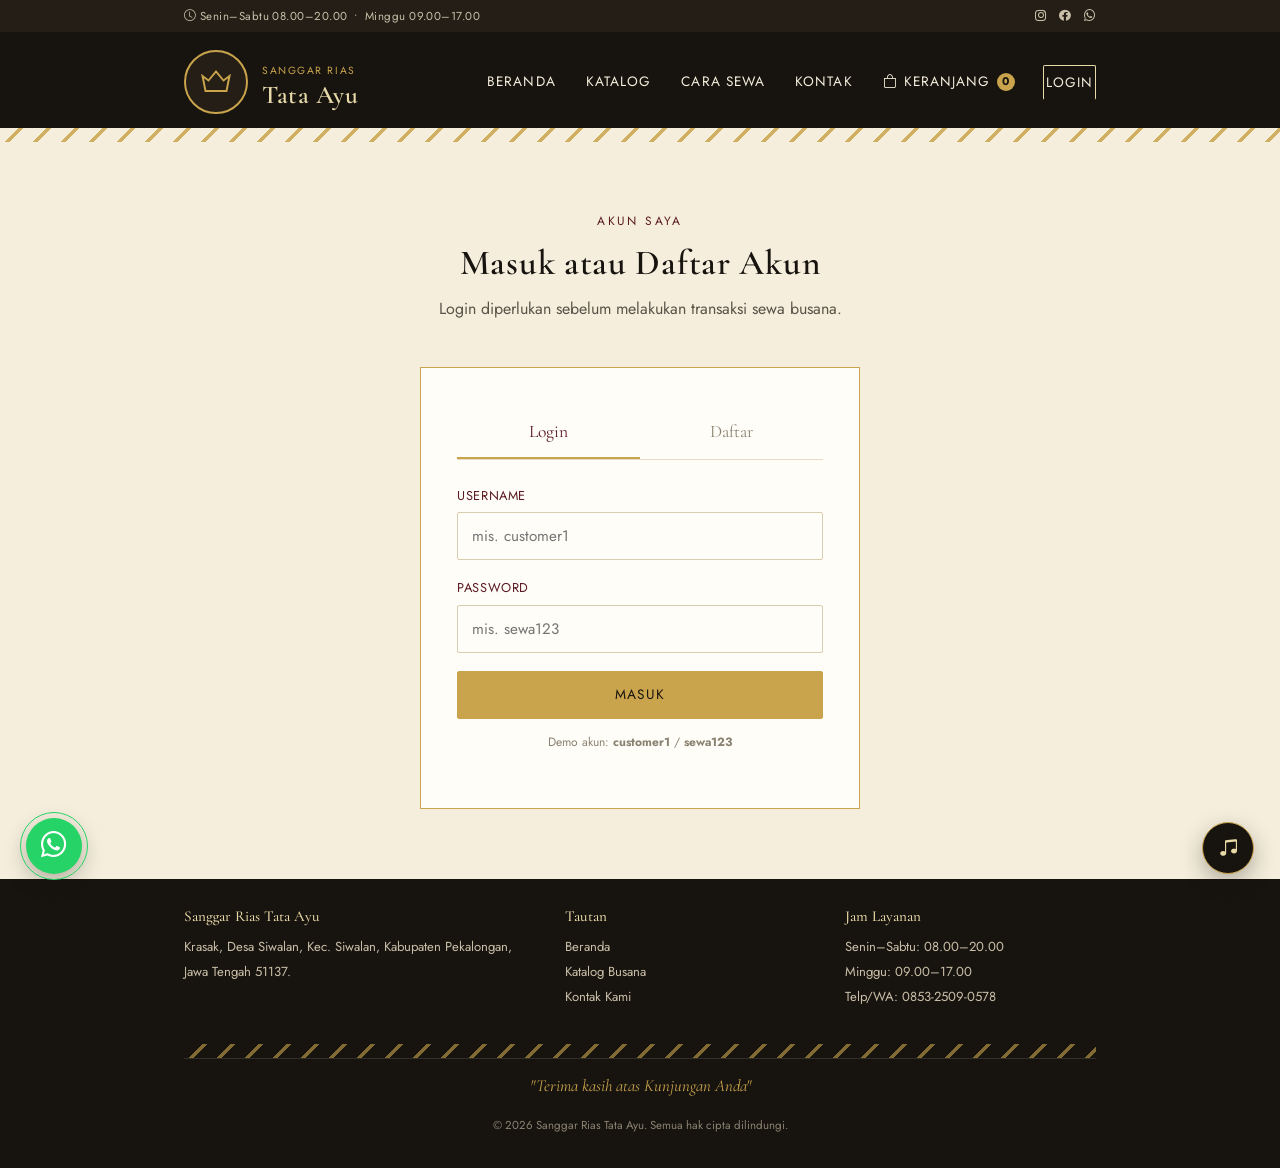
<file: login.html>
<!DOCTYPE html>
<html lang="id">
<head>
<meta charset="UTF-8">
<meta name="viewport" content="width=device-width, initial-scale=1.0">
<title>Login — Sanggar Rias Tata Ayu</title>
<link rel="preconnect" href="https://fonts.googleapis.com">
<link href="https://fonts.googleapis.com/css2?family=Cormorant+Garamond:ital,wght@0,500;0,600;0,700;1,500&family=Jost:wght@300;400;500;600&display=swap" rel="stylesheet">
<link href="https://cdn.jsdelivr.net/npm/bootstrap@5.3.3/dist/css/bootstrap.min.css" rel="stylesheet">
<link href="https://cdn.jsdelivr.net/npm/bootstrap-icons@1.11.3/font/bootstrap-icons.css" rel="stylesheet">
<link href="css/style.css" rel="stylesheet">
</head>
<body>

<div id="siteHeadFixed">
  <div class="top-bar">
    <div class="container">
      <span><i class="bi bi-clock"></i> Senin–Sabtu 08.00–20.00 &nbsp;•&nbsp; Minggu 09.00–17.00</span>
      <div class="social-mini">
        <a href="https://instagram.com" target="_blank" rel="noopener"><i class="bi bi-instagram"></i></a>
        <a href="https://facebook.com" target="_blank" rel="noopener"><i class="bi bi-facebook"></i></a>
        <a href="https://wa.me/6285325090578" target="_blank" rel="noopener"><i class="bi bi-whatsapp"></i></a>
      </div>
    </div>
  </div>

  <header class="site-header">
    <div class="header-top">
      <a href="index.html" class="brand">
        <span class="brand-logo">
          <svg viewBox="0 0 24 24" fill="none" stroke="#C9A44C" stroke-width="1.3"><path d="M3 8l4 3 5-6 5 6 4-3-2 10H5L3 8z"/></svg>
        </span>
        <span class="brand-text">
          <small>Sanggar Rias</small>
          <div class="font-display">Tata Ayu</div>
        </span>
      </a>
      <button id="navToggle" class="nav-toggle"><i class="bi bi-list"></i></button>
      <nav id="mainNav" class="main-nav">
        <a href="index.html">Beranda</a>
        <a href="index.html#katalog">Katalog</a>
        <a href="index.html#cara-sewa">Cara Sewa</a>
        <a href="index.html#kontak">Kontak</a>
        <a href="index.html#keranjang" class="nav-cart"><i class="bi bi-bag"></i> Keranjang <span class="cart-count">0</span></a>
        <span id="nav-auth-slot"></span>
      </nav>
    </div>
  </header>
  <div class="parang-divider"></div>
</div>
<div id="headerSpacer"></div>

<section>
  <div class="container">
    <div class="section-head">
      <span class="eyebrow">Akun Saya</span>
      <h2>Masuk atau Daftar Akun</h2>
      <p>Login diperlukan sebelum melakukan transaksi sewa busana.</p>
    </div>

    <div class="auth-card">
      <div class="auth-tabs">
        <button id="tabLogin" class="active">Login</button>
        <button id="tabRegister">Daftar</button>
      </div>

      <div id="alertBox"></div>

      <!-- FORM LOGIN -->
      <form id="formLogin">
        <div class="form-field">
          <label>Username</label>
          <input type="text" id="loginUsername" placeholder="mis. customer1" required>
        </div>
        <div class="form-field">
          <label>Password</label>
          <input type="password" id="loginPassword" placeholder="mis. sewa123" required>
        </div>
        <button type="submit" class="btn-gold btn-block">Masuk</button>
        <p class="auth-hint">Demo akun: <b>customer1</b> / <b>sewa123</b></p>
      </form>

      <!-- FORM REGISTER -->
      <form id="formRegister" style="display:none;">
        <div class="form-field">
          <label>Nama Lengkap</label>
          <input type="text" id="regNama" placeholder="Nama Anda" required>
        </div>
        <div class="form-field">
          <label>Username</label>
          <input type="text" id="regUsername" placeholder="Buat username" required>
        </div>
        <div class="form-field">
          <label>Password</label>
          <input type="password" id="regPassword" placeholder="Buat password" required>
        </div>
        <button type="submit" class="btn-gold btn-block">Daftar Sekarang</button>
      </form>
    </div>
  </div>
</section>

<footer class="site-footer">
  <div class="container">
    <div class="footer-grid">
      <div>
        <h5>Sanggar Rias Tata Ayu</h5>
        <p>Krasak, Desa Siwalan, Kec. Siwalan, Kabupaten Pekalongan, Jawa Tengah 51137.</p>
      </div>
      <div>
        <h5>Tautan</h5>
        <p><a href="index.html">Beranda</a><br><a href="index.html#katalog">Katalog Busana</a><br><a href="index.html#kontak">Kontak Kami</a></p>
      </div>
      <div>
        <h5>Jam Layanan</h5>
        <p>Senin–Sabtu: 08.00–20.00<br>Minggu: 09.00–17.00<br>Telp/WA: 0853-2509-0578</p>
      </div>
    </div>
    <div class="parang-divider dark"></div>
    <p class="footer-thanks">"Terima kasih atas Kunjungan Anda"</p>
    <p class="footer-copy">&copy; <span class="footer-year"></span> Sanggar Rias Tata Ayu. Semua hak cipta dilindungi.</p>
  </div>
</footer>

<!-- ===================== TOMBOL CHAT WHATSAPP ===================== -->
<a href="https://wa.me/6285325090578?text=Halo%20Sanggar%20Rias%20Tata%20Ayu%2C%20saya%20mau%20tanya-tanya%20soal%20sewa%20busana"
   class="wa-float" target="_blank" rel="noopener" aria-label="Chat WhatsApp">
  <i class="bi bi-whatsapp"></i>
</a>
<span class="wa-tooltip">Chat kami di WhatsApp</span>

<!-- ===================== MUSIK LATAR ===================== -->
<audio id="bgMusic" src="audio/bg-music.mp3" loop preload="none"></audio>
<button id="musicToggle" class="music-toggle" title="Putar/Jeda Musik" aria-label="Putar atau jeda musik latar">
  <i class="bi bi-music-note-beamed"></i>
</button>

<script src="https://code.jquery.com/jquery-3.7.1.min.js"></script>
<script src="https://cdn.jsdelivr.net/npm/bootstrap@5.3.3/dist/js/bootstrap.bundle.min.js"></script>
<script src="js/app.js"></script>
<script>
$(function(){
  // jika sudah login, langsung arahkan ke katalog
  if(getSession()){ window.location.href = "index.html#katalog"; }

  $("#tabLogin").on("click", function(){
    $(this).addClass("active"); $("#tabRegister").removeClass("active");
    $("#formLogin").show(); $("#formRegister").hide();
    $("#alertBox").empty();
  });
  $("#tabRegister").on("click", function(){
    $(this).addClass("active"); $("#tabLogin").removeClass("active");
    $("#formRegister").show(); $("#formLogin").hide();
    $("#alertBox").empty();
  });

  $("#formLogin").on("submit", function(e){
    e.preventDefault();
    const res = loginUser($("#loginUsername").val().trim(), $("#loginPassword").val());
    if(res.ok){
      window.location.href = "index.html#katalog";
    } else {
      $("#alertBox").html('<div class="alert alert-error">'+res.msg+'</div>');
    }
  });

  $("#formRegister").on("submit", function(e){
    e.preventDefault();
    const nama = $("#regNama").val().trim();
    const username = $("#regUsername").val().trim();
    const password = $("#regPassword").val();
    const res = registerUser(nama, username, password);
    if(res.ok){
      $("#alertBox").html('<div class="alert alert-success">Pendaftaran berhasil! Silakan login.</div>');
      $("#tabLogin").trigger("click");
      $("#loginUsername").val(username);
    } else {
      $("#alertBox").html('<div class="alert alert-error">'+res.msg+'</div>');
    }
  });
});
</script>
</body>
</html>
</file>
<file: css/style.css>
/* ============================================
   GRIYA BUSANA MAHKOTA — Sewa Busana Pesta & Pengantin
   Design tokens: elegan gold / black / cream
   ============================================ */

:root {
    --c-black: #17130F;
    --c-black-soft: #241E17;
    --c-gold: #C9A44C;
    --c-gold-light: #E8D9A8;
    --c-cream: #F5EEDD;
    --c-white: #FFFDF8;
    --c-maroon: #5B1A22;
    --font-display: 'Cormorant Garamond', serif;
    --font-body: 'Jost', sans-serif;
    --header-h: 200px;
    --footer-h: 120px;
    --logo-size: 120px;
    --container-w: 960px;
}

* {
    box-sizing: border-box;
}

html {
    scroll-behavior: smooth;
}

body {
    margin: 0;
    font-family: var(--font-body);
    color: var(--c-black);
    background: var(--c-cream);
    font-size: 16px;
    line-height: 1.6;
}

h1,
h2,
h3,
h4,
.font-display {
    font-family: var(--font-display);
    font-weight: 600;
    letter-spacing: .02em;
    margin: 0;
}

a {
    color: inherit;
    text-decoration: none;
}

img {
    max-width: 100%;
    display: block;
}

.container {
    max-width: var(--container-w);
    margin: 0 auto;
    padding: 0 24px;
}


/* ---------- batik-inspired gold divider (signature element) ---------- */

.parang-divider {
    width: 100%;
    height: 14px;
    background-repeat: repeat-x;
    background-size: 28px 14px;
    background-image: linear-gradient(135deg, transparent 45%, var(--c-gold) 45%, var(--c-gold) 55%, transparent 55%), linear-gradient(-45deg, transparent 45%, var(--c-gold) 45%, var(--c-gold) 55%, transparent 55%);
    opacity: .85;
}

.parang-divider.dark {
    opacity: .6;
}


/* ---------- WHATSAPP FLOATING BUTTON ---------- */

.wa-float {
    position: fixed;
    bottom: 26px;
    left: 26px;
    width: 56px;
    height: 56px;
    border-radius: 50%;
    background: #25D366;
    color: #fff;
    display: flex;
    align-items: center;
    justify-content: center;
    font-size: 1.6rem;
    cursor: pointer;
    z-index: 600;
    box-shadow: 0 8px 22px rgba(23, 19, 15, .3);
    transition: transform .2s;
    text-decoration: none;
}

.wa-float:hover {
    transform: scale(1.08);
    color: #fff;
}

.wa-float::before {
    content: '';
    position: absolute;
    inset: -6px;
    border: 1px solid #25D366;
    border-radius: 50%;
    animation: musicPulse 2.2s ease-out infinite;
}

.wa-tooltip {
    position: fixed;
    bottom: 38px;
    left: 92px;
    background: var(--c-black);
    color: var(--c-gold-light);
    font-size: .78rem;
    padding: 8px 14px;
    border-radius: 20px;
    border: 1px solid var(--c-gold);
    white-space: nowrap;
    z-index: 600;
    opacity: 0;
    pointer-events: none;
    transition: opacity .25s;
}

.wa-float:hover+.wa-tooltip {
    opacity: 1;
}

@media(max-width:680px) {
    .wa-float {
        bottom: 18px;
        left: 18px;
        width: 48px;
        height: 48px;
        font-size: 1.35rem;
    }
    .wa-tooltip {
        display: none;
    }
}


/* ---------- MUSIC TOGGLE ---------- */

.music-toggle {
    position: fixed;
    bottom: 26px;
    right: 26px;
    width: 52px;
    height: 52px;
    border-radius: 50%;
    background: var(--c-black);
    border: 1px solid var(--c-gold);
    color: var(--c-gold-light);
    display: flex;
    align-items: center;
    justify-content: center;
    font-size: 1.2rem;
    cursor: pointer;
    z-index: 600;
    box-shadow: 0 8px 22px rgba(23, 19, 15, .3);
    transition: transform .2s, background .2s;
}

.music-toggle:hover {
    transform: scale(1.06);
}

.music-toggle.playing {
    background: var(--c-gold);
    color: var(--c-black);
}

.music-toggle.playing::before {
    content: '';
    position: absolute;
    inset: -6px;
    border: 1px solid var(--c-gold);
    border-radius: 50%;
    animation: musicPulse 1.8s ease-out infinite;
}

@keyframes musicPulse {
    0% {
        transform: scale(.85);
        opacity: .8;
    }
    100% {
        transform: scale(1.35);
        opacity: 0;
    }
}

@media(max-width:680px) {
    .music-toggle {
        bottom: 18px;
        right: 18px;
        width: 46px;
        height: 46px;
        font-size: 1.05rem;
    }
}


/* ---------- HEADER FIXED ---------- */

#siteHeadFixed {
    position: fixed;
    top: 0;
    left: 0;
    right: 0;
    z-index: 500;
    width: 100%;
}

#headerSpacer {
    width: 100%;
}

[id] {
    scroll-margin-top: var(--fixed-header-h, 130px);
}


/* ---------- HEADER ---------- */

.site-header {
    background: var(--c-black);
    color: var(--c-white);
    position: relative;
    z-index: 50;
}

.header-top {
    max-width: var(--container-w);
    margin: 0 auto;
    padding: 18px 24px 14px;
    display: flex;
    align-items: center;
    justify-content: space-between;
    gap: 16px;
}

.brand {
    display: flex;
    align-items: center;
    gap: 14px;
}

.brand-logo {
    width: var(--logo-size);
    height: var(--logo-size);
    max-width: 64px;
    max-height: 64px;
    border-radius: 50%;
    border: 2px solid var(--c-gold);
    display: flex;
    align-items: center;
    justify-content: center;
    background: var(--c-black-soft);
}

.brand-logo svg {
    width: 60%;
    height: 60%;
}

.brand-text .font-display {
    font-size: 1.6rem;
    color: var(--c-gold-light);
    line-height: 1.1;
}

.brand-text small {
    color: var(--c-gold);
    letter-spacing: .15em;
    text-transform: uppercase;
    font-size: .65rem;
}

.main-nav {
    display: flex;
    align-items: center;
    gap: 26px;
}

.main-nav a {
    font-size: .85rem;
    letter-spacing: .08em;
    text-transform: uppercase;
    color: var(--c-cream);
    padding: 6px 2px;
    border-bottom: 1px solid transparent;
    transition: border-color .2s, color .2s;
}

.main-nav a:hover,
.main-nav a.active {
    color: var(--c-gold-light);
    border-color: var(--c-gold);
}

.nav-cart {
    position: relative;
    display: flex;
    align-items: center;
    gap: 6px;
}

.cart-count {
    background: var(--c-gold);
    color: var(--c-black);
    font-size: .7rem;
    font-weight: 700;
    border-radius: 50%;
    min-width: 18px;
    height: 18px;
    display: inline-flex;
    align-items: center;
    justify-content: center;
    padding: 0 4px;
}

.nav-toggle {
    display: none;
    background: none;
    border: 1px solid var(--c-gold);
    color: var(--c-gold-light);
    padding: 8px 10px;
    border-radius: 4px;
    font-size: 1.1rem;
}

.user-pill {
    display: flex;
    align-items: center;
    gap: 10px;
    font-size: .8rem;
    color: var(--c-gold-light);
}

.btn-logout {
    border: 1px solid var(--c-gold);
    color: var(--c-gold-light);
    background: transparent;
    padding: 5px 12px;
    border-radius: 20px;
    font-size: .75rem;
    letter-spacing: .05em;
    cursor: pointer;
    transition: .2s;
}

.btn-logout:hover {
    background: var(--c-gold);
    color: var(--c-black);
}


/* ---------- HERO SLIDER (jQuery fade — bukan geser kiri-kanan) ---------- */

.hero-slider {
    position: relative;
    height: 420px;
    overflow: hidden;
    background: var(--c-black);
}

.hero-slide {
    position: absolute;
    inset: 0;
    display: none;
    align-items: center;
    justify-content: center;
    text-align: center;
    color: var(--c-white);
    background-size: cover;
    background-position: center;
}

.hero-slide.active {
    display: flex;
}

.hero-slide::before {
    content: '';
    position: absolute;
    inset: 0;
    background: linear-gradient(180deg, rgba(23, 19, 15, .55), rgba(23, 19, 15, .85));
}

.hero-slide-inner {
    position: relative;
    z-index: 2;
    max-width: 640px;
    padding: 0 20px;
}

.hero-slide-inner .eyebrow {
    color: var(--c-gold);
    letter-spacing: .25em;
    text-transform: uppercase;
    font-size: .75rem;
    display: block;
    margin-bottom: 14px;
}

.hero-slide-inner h1 {
    font-size: 2.6rem;
    color: var(--c-white);
    margin-bottom: 14px;
}

.hero-slide-inner p {
    color: var(--c-gold-light);
    font-size: 1.05rem;
    margin-bottom: 22px;
}

.hero-dots {
    position: absolute;
    bottom: 20px;
    left: 0;
    right: 0;
    display: flex;
    justify-content: center;
    gap: 10px;
    z-index: 3;
}

.hero-dots span {
    width: 9px;
    height: 9px;
    border-radius: 50%;
    background: rgba(255, 255, 255, .35);
    cursor: pointer;
    transition: .2s;
}

.hero-dots span.active {
    background: var(--c-gold);
    transform: scale(1.2);
}


/* ---------- BUTTONS ---------- */

.btn-gold {
    display: inline-block;
    background: var(--c-gold);
    color: var(--c-black);
    padding: 12px 30px;
    border-radius: 2px;
    font-size: .85rem;
    letter-spacing: .08em;
    text-transform: uppercase;
    border: 1px solid var(--c-gold);
    cursor: pointer;
    transition: .2s;
}

.btn-gold:hover {
    background: transparent;
    color: var(--c-gold);
}

.btn-outline {
    display: inline-block;
    background: transparent;
    color: var(--c-gold-light);
    padding: 12px 30px;
    border-radius: 2px;
    font-size: .85rem;
    letter-spacing: .08em;
    text-transform: uppercase;
    border: 1px solid var(--c-gold-light);
    cursor: pointer;
    transition: .2s;
}

.btn-outline:hover {
    background: var(--c-gold-light);
    color: var(--c-black);
}

.btn-maroon {
    display: inline-block;
    background: var(--c-maroon);
    color: var(--c-white);
    padding: 12px 30px;
    border-radius: 2px;
    font-size: .85rem;
    letter-spacing: .08em;
    text-transform: uppercase;
    border: 1px solid var(--c-maroon);
    cursor: pointer;
    transition: .2s;
}

.btn-maroon:hover {
    opacity: .85;
}

.btn-sm {
    padding: 8px 18px;
    font-size: .75rem;
}

.btn-block {
    width: 100%;
    text-align: center;
}


/* ---------- SECTIONS ---------- */

section {
    padding: 70px 0;
}

.section-head {
    text-align: center;
    max-width: 560px;
    margin: 0 auto 46px;
}

.section-head .eyebrow {
    color: var(--c-maroon);
    text-transform: uppercase;
    letter-spacing: .2em;
    font-size: .75rem;
    display: block;
    margin-bottom: 10px;
}

.section-head h2 {
    font-size: 2.2rem;
    margin-bottom: 12px;
}

.section-head p {
    color: #5a5348;
}

.bg-dark {
    background: var(--c-black);
    color: var(--c-cream);
}

.bg-dark .section-head p {
    color: #c9bfa8;
}


/* ---------- CATEGORY / PRODUCT CARDS ---------- */

.grid {
    display: grid;
    gap: 26px;
}

.grid-4 {
    grid-template-columns: repeat(4, 1fr);
}

.grid-3 {
    grid-template-columns: repeat(3, 1fr);
}

.grid-2 {
    grid-template-columns: repeat(2, 1fr);
}

.card {
    background: var(--c-white);
    border: 1px solid #e6dcc4;
    transition: transform .25s, box-shadow .25s;
}

.card:hover {
    transform: translateY(-4px);
    box-shadow: 0 14px 30px rgba(23, 19, 15, .12);
}

.card-img {
    height: 190px;
    display: flex;
    align-items: center;
    justify-content: center;
    background: linear-gradient(135deg, var(--c-black) 0%, var(--c-maroon) 100%);
    color: var(--c-gold-light);
    position: relative;
    overflow: hidden;
}

.card-img svg {
    width: 64px;
    height: 64px;
    opacity: .9;
    position: relative;
    z-index: 0;
}

.card-img img {
    position: absolute;
    inset: 0;
    width: 100%;
    height: 100%;
    object-fit: cover;
    z-index: 1;
}

.card-body {
    padding: 18px 18px 20px;
}

.card-body h4 {
    font-size: 1.15rem;
    margin-bottom: 4px;
}

.card-cat {
    font-size: .7rem;
    letter-spacing: .1em;
    text-transform: uppercase;
    color: var(--c-maroon);
}

.card-price {
    color: var(--c-gold);
    font-weight: 600;
    font-family: var(--font-display);
    font-size: 1.25rem;
    margin: 8px 0 14px;
}

.card-price span {
    font-size: .75rem;
    color: #8a8271;
    font-family: var(--font-body);
}


/* category tiles on homepage */

.cat-tile {
    position: relative;
    height: 220px;
    display: flex;
    align-items: flex-end;
    padding: 20px;
    color: var(--c-white);
    background: linear-gradient(0deg, rgba(23, 19, 15, .85), rgba(23, 19, 15, .15)), var(--c-black);
    background-size: cover;
    background-position: center;
}

.cat-tile h4 {
    font-size: 1.3rem;
    color: var(--c-gold-light);
}

.cat-tile span {
    font-size: .75rem;
    color: var(--c-cream);
    opacity: .85;
}


/* ---------- STEPS ---------- */

.steps {
    display: grid;
    grid-template-columns: repeat(4, 1fr);
    gap: 24px;
}

.step {
    text-align: center;
    padding: 0 10px;
}

.step-num {
    width: 52px;
    height: 52px;
    border-radius: 50%;
    border: 1px solid var(--c-gold);
    color: var(--c-gold);
    display: flex;
    align-items: center;
    justify-content: center;
    margin: 0 auto 16px;
    font-family: var(--font-display);
    font-size: 1.3rem;
}

.step h4 {
    margin-bottom: 6px;
    font-size: 1.05rem;
}

.step p {
    font-size: .85rem;
    color: #8a8271;
}


/* ---------- FORMS ---------- */

.form-field {
    margin-bottom: 18px;
}

.form-field label {
    display: block;
    font-size: .8rem;
    letter-spacing: .05em;
    text-transform: uppercase;
    color: var(--c-maroon);
    margin-bottom: 6px;
}

.form-field input,
.form-field select,
.form-field textarea {
    width: 100%;
    padding: 11px 14px;
    border: 1px solid #d8cdae;
    background: var(--c-white);
    font-family: var(--font-body);
    font-size: .95rem;
    border-radius: 2px;
}

.form-field input:focus,
.form-field select:focus,
.form-field textarea:focus {
    outline: 2px solid var(--c-gold);
    outline-offset: 1px;
    border-color: var(--c-gold);
}

.auth-card {
    max-width: 440px;
    margin: 0 auto;
    background: var(--c-white);
    border: 1px solid var(--c-gold);
    padding: 40px 36px;
    position: relative;
}

.auth-tabs {
    display: flex;
    margin-bottom: 26px;
    border-bottom: 1px solid #e6dcc4;
}

.auth-tabs button {
    flex: 1;
    background: none;
    border: none;
    padding: 10px 0;
    font-family: var(--font-display);
    font-size: 1.1rem;
    color: #8a8271;
    cursor: pointer;
    border-bottom: 2px solid transparent;
}

.auth-tabs button.active {
    color: var(--c-maroon);
    border-color: var(--c-gold);
}

.auth-hint {
    font-size: .75rem;
    color: #8a8271;
    margin-top: 14px;
    text-align: center;
}

.alert {
    padding: 10px 14px;
    font-size: .85rem;
    border-radius: 2px;
    margin-bottom: 16px;
}

.alert-error {
    background: #f6dede;
    color: #7a1f1f;
    border: 1px solid #e3b6b6;
}

.alert-success {
    background: #e3ecd8;
    color: #33511f;
    border: 1px solid #c3d6ac;
}


/* ---------- SEARCH BAR (katalog) ---------- */

.search-bar {
    position: relative;
    max-width: 480px;
    margin: 0 auto 24px;
}

.search-bar i.bi-search {
    position: absolute;
    left: 16px;
    top: 50%;
    transform: translateY(-50%);
    color: var(--c-gold);
    font-size: 1rem;
}

.search-bar input {
    width: 100%;
    padding: 13px 44px;
    border: 1px solid var(--c-gold);
    background: var(--c-white);
    font-family: var(--font-body);
    font-size: .92rem;
    border-radius: 24px;
}

.search-bar input:focus {
    outline: 2px solid var(--c-gold);
    outline-offset: 1px;
}

.clear-search-btn {
    position: absolute;
    right: 12px;
    top: 50%;
    transform: translateY(-50%);
    background: none;
    border: none;
    color: #8a6d1e;
    cursor: pointer;
    font-size: .9rem;
    padding: 4px;
}

.clear-search-btn:hover {
    color: var(--c-maroon);
}


/* ---------- FILTER BAR (katalog) ---------- */

.filter-bar {
    display: flex;
    gap: 10px;
    flex-wrap: wrap;
    justify-content: center;
    margin-bottom: 36px;
}

.filter-btn {
    border: 1px solid var(--c-gold);
    background: transparent;
    color: var(--c-maroon);
    padding: 8px 20px;
    border-radius: 20px;
    font-size: .8rem;
    letter-spacing: .05em;
    cursor: pointer;
    transition: .2s;
}

.filter-btn.active,
.filter-btn:hover {
    background: var(--c-gold);
    color: var(--c-black);
}


/* ---------- CHECKOUT LAYOUT & RECEIPT OVERLAY (keranjang) ---------- */

.checkout-layout {
    display: grid;
    grid-template-columns: 1.6fr 1fr;
    gap: 34px;
    align-items: start;
}

@media(max-width:860px) {
    .checkout-layout {
        grid-template-columns: 1fr;
    }
}

#receiptOverlay {
    position: fixed;
    inset: 0;
    background: rgba(23, 19, 15, .75);
    display: none;
    align-items: flex-start;
    justify-content: center;
    z-index: 900;
    padding: 20px;
    overflow-y: auto;
}

#receiptOverlay .receipt-wrap {
    background: transparent;
    max-width: 460px;
    width: 100%;
    margin: 30px auto;
}


/* ---------- QRIS PREVIEW BOX ---------- */

.qris-box {
    display: none;
    margin-top: 16px;
    background: var(--c-white);
    border: 1px solid var(--c-gold);
    padding: 20px;
    text-align: center;
}

.qris-box.show {
    display: block;
}

.qris-box img {
    width: 180px;
    height: 180px;
    object-fit: contain;
    margin: 0 auto 12px;
    border: 1px solid #e6dcc4;
    background: #fff;
}

.qris-box .qris-label {
    font-family: var(--font-display);
    font-size: 1rem;
    color: var(--c-maroon);
    margin-bottom: 4px;
}

.qris-box .qris-hint {
    font-size: .72rem;
    color: #8a8271;
}


/* ---------- PRINT: hanya cetak struk ---------- */

@media print {
    body * {
        visibility: hidden;
    }
    #receiptOverlay,
    #receiptOverlay * {
        visibility: visible;
    }
    #receiptOverlay {
        position: absolute !important;
        inset: 0;
        background: #fff;
        display: block !important;
        padding: 0;
    }
    #receiptOverlay .receipt-wrap>div:last-child {
        display: none !important;
    }
    /* sembunyikan tombol saat print */
    .receipt {
        border: none;
        margin: 0 auto;
    }
}


/* ---------- PAYMENT METHOD PICKER ---------- */

.pay-methods {
    display: grid;
    grid-template-columns: repeat(3, 1fr);
    gap: 12px;
}

@media(max-width:520px) {
    .pay-methods {
        grid-template-columns: repeat(2, 1fr);
    }
}

.pay-option {
    position: relative;
}

.pay-option input {
    position: absolute;
    opacity: 0;
    width: 0;
    height: 0;
}

.pay-option label {
    display: flex;
    flex-direction: column;
    align-items: center;
    gap: 8px;
    border: 1px solid #d8cdae;
    background: var(--c-white);
    padding: 16px 10px;
    cursor: pointer;
    text-align: center;
    font-size: .8rem;
    letter-spacing: .02em;
    transition: .2s;
}

.pay-option label i {
    font-size: 1.4rem;
}

.pay-option input:checked+label {
    border-color: var(--c-gold);
    background: linear-gradient(0deg, rgba(201, 164, 76, .08), rgba(201, 164, 76, .08));
    box-shadow: 0 0 0 1px var(--c-gold);
}

.pay-option input:checked+label::after {
    content: '✓';
    position: absolute;
    top: 6px;
    right: 8px;
    color: var(--c-gold);
    font-weight: 700;
    font-size: .85rem;
}

.pay-option input:focus-visible+label {
    outline: 2px solid var(--c-gold);
    outline-offset: 2px;
}


/* ---------- CART / CHECKOUT ---------- */

.cart-table {
    width: 100%;
    border-collapse: collapse;
    background: var(--c-white);
}

.cart-table th {
    text-align: left;
    font-size: .7rem;
    text-transform: uppercase;
    letter-spacing: .08em;
    color: var(--c-maroon);
    border-bottom: 1px solid var(--c-gold);
    padding: 10px 12px;
}

.cart-table td {
    padding: 14px 12px;
    border-bottom: 1px solid #eee2c8;
    font-size: .9rem;
    vertical-align: middle;
}

.cart-item-name {
    font-family: var(--font-display);
    font-size: 1.05rem;
}

.qty-box {
    display: flex;
    align-items: center;
    gap: 8px;
}

.qty-box button {
    width: 26px;
    height: 26px;
    border: 1px solid #d8cdae;
    background: var(--c-white);
    cursor: pointer;
}

.qty-box input {
    width: 42px;
    text-align: center;
    border: 1px solid #d8cdae;
    padding: 4px;
}

.link-remove {
    color: var(--c-maroon);
    font-size: .75rem;
    text-decoration: underline;
    cursor: pointer;
    background: none;
    border: none;
}

.summary-box {
    background: var(--c-black);
    color: var(--c-cream);
    padding: 26px;
}

.summary-row {
    display: flex;
    justify-content: space-between;
    font-size: .9rem;
    padding: 8px 0;
    border-bottom: 1px solid rgba(255, 255, 255, .1);
}

.summary-row.total {
    font-family: var(--font-display);
    font-size: 1.4rem;
    color: var(--c-gold-light);
    border-bottom: none;
    padding-top: 16px;
}

.empty-state {
    text-align: center;
    padding: 60px 20px;
    color: #8a8271;
}


/* ---------- STRUK (receipt) ---------- */

.receipt {
    max-width: 420px;
    margin: 0 auto;
    background: var(--c-white);
    border: 1px dashed var(--c-gold);
    padding: 30px 26px;
    font-family: 'Jost', monospace;
}

.receipt-head {
    text-align: center;
    margin-bottom: 18px;
}

.receipt-head .pt-logo {
    width: 54px;
    height: 54px;
    border-radius: 50%;
    border: 2px solid var(--c-gold);
    display: flex;
    align-items: center;
    justify-content: center;
    margin: 0 auto 10px;
}

.receipt-head .pt-logo svg {
    width: 60%;
    height: 60%;
}

.receipt-head .pt-name {
    font-family: var(--font-display);
    font-size: 1.1rem;
    color: var(--c-maroon);
}

.receipt-head .pt-sub {
    font-size: .7rem;
    color: #8a8271;
    letter-spacing: .05em;
}

.receipt-divider {
    border-top: 1px dashed #cbbf9c;
    margin: 14px 0;
}

.receipt-line {
    display: flex;
    justify-content: space-between;
    font-size: .85rem;
    margin-bottom: 6px;
}

.receipt-line.total {
    font-weight: 700;
    font-size: 1rem;
    color: var(--c-maroon);
}

.receipt-thanks {
    text-align: center;
    margin-top: 18px;
    font-family: var(--font-display);
    font-style: italic;
    color: var(--c-gold);
    font-size: 1rem;
}


/* ---------- CONTACT ---------- */

.contact-grid {
    display: grid;
    grid-template-columns: 1fr 1fr;
    gap: 30px;
}

.info-box {
    background: var(--c-white);
    border: 1px solid #e6dcc4;
    padding: 24px;
    margin-bottom: 16px;
}

.info-box h4 {
    color: var(--c-maroon);
    margin-bottom: 8px;
}

.social-row {
    display: flex;
    gap: 14px;
    margin-top: 14px;
}

.social-row a {
    width: 38px;
    height: 38px;
    border: 1px solid var(--c-gold);
    border-radius: 50%;
    display: flex;
    align-items: center;
    justify-content: center;
    color: var(--c-gold);
    transition: .2s;
}

.social-row a:hover {
    background: var(--c-gold);
    color: var(--c-black);
}

.map-frame,
.yt-frame {
    width: 100%;
    height: 260px;
    border: 0;
    filter: sepia(8%);
}


/* ---------- FOOTER ---------- */

.site-footer {
    background: var(--c-black);
    color: var(--c-cream);
    min-height: var(--footer-h);
    padding: 28px 0 18px;
}

.footer-grid {
    display: grid;
    grid-template-columns: 1.4fr 1fr 1fr;
    gap: 30px;
    margin-bottom: 18px;
}

.footer-grid h5 {
    color: var(--c-gold-light);
    font-size: .95rem;
    margin-bottom: 10px;
    font-family: var(--font-display);
}

.footer-grid p,
.footer-grid a {
    font-size: .82rem;
    color: #c9bfa8;
    line-height: 1.9;
}

.footer-thanks {
    text-align: center;
    font-family: var(--font-display);
    font-style: italic;
    color: var(--c-gold);
    font-size: 1.05rem;
    padding-top: 14px;
    border-top: 1px solid rgba(255, 255, 255, .12);
}

.footer-copy {
    text-align: center;
    font-size: .72rem;
    color: #8a8271;
    margin-top: 8px;
}


/* ---------- TOP UTILITY BAR ---------- */

.top-bar {
    background: var(--c-black-soft);
    color: #c9bfa8;
    font-size: .72rem;
    letter-spacing: .04em;
}

.top-bar .container {
    display: flex;
    justify-content: space-between;
    align-items: center;
    padding: 7px 24px;
}

.top-bar .social-mini {
    display: flex;
    gap: 12px;
}

.top-bar .social-mini a {
    color: #c9bfa8;
    transition: .2s;
}

.top-bar .social-mini a:hover {
    color: var(--c-gold);
}

.header-cta {
    display: inline-block;
    background: var(--c-gold);
    color: var(--c-black);
    padding: 9px 20px;
    font-size: .75rem;
    letter-spacing: .06em;
    text-transform: uppercase;
    border-radius: 2px;
}


/* ---------- HERO (photo + headline) ---------- */

.hero-split {
    background: var(--c-cream);
    padding: 60px 0 70px;
}

.hero-split .container {
    display: grid;
    grid-template-columns: .85fr 1.15fr;
    gap: 50px;
    align-items: center;
}

.hero-photo {
    position: relative;
}

.hero-photo .frame {
    border-radius: 6px;
    overflow: hidden;
    background: linear-gradient(135deg, var(--c-black), var(--c-maroon));
    aspect-ratio: 4/5;
    display: flex;
    align-items: center;
    justify-content: center;
    box-shadow: 0 20px 40px rgba(23, 19, 15, .18);
}

.hero-photo .frame svg {
    width: 42%;
    height: 42%;
    color: var(--c-gold-light);
}

.hero-frame-slide img {
    position: absolute;
    inset: 0;
    width: 100%;
    height: 100%;
    object-fit: cover;
    z-index: 1;
}

.hero-frame-slide svg {
    position: relative;
    z-index: 0;
}

.hero-frame-slide {
    position: absolute;
    inset: 0;
    display: none;
    align-items: center;
    justify-content: center;
}

.hero-frame-slide.active {
    display: flex;
}

.hero-frame-dots {
    position: absolute;
    bottom: 16px;
    left: 0;
    right: 0;
    display: flex;
    justify-content: center;
    gap: 8px;
    z-index: 3;
}

.hero-frame-dots span {
    width: 8px;
    height: 8px;
    border-radius: 50%;
    background: rgba(255, 255, 255, .35);
    cursor: pointer;
    transition: .2s;
}

.hero-frame-dots span.active {
    background: var(--c-gold);
    transform: scale(1.2);
}

.hero-photo .badge-float {
    position: absolute;
    bottom: -18px;
    left: -18px;
    background: var(--c-white);
    border: 1px solid var(--c-gold);
    padding: 12px 18px;
    box-shadow: 0 10px 24px rgba(23, 19, 15, .15);
    font-family: var(--font-display);
    font-size: 1.1rem;
    color: var(--c-maroon);
}

.hero-photo .badge-float span {
    display: block;
    font-family: var(--font-body);
    font-size: .68rem;
    color: #8a8271;
    text-transform: uppercase;
    letter-spacing: .06em;
}

.hero-text .eyebrow-pill {
    display: inline-block;
    background: var(--c-black);
    color: var(--c-gold-light);
    padding: 6px 16px;
    font-size: .7rem;
    letter-spacing: .15em;
    text-transform: uppercase;
    border-radius: 20px;
    margin-bottom: 16px;
}

.hero-text h1 {
    font-size: 2.7rem;
    line-height: 1.15;
    margin-bottom: 16px;
}

.hero-text h1 em {
    color: var(--c-maroon);
    font-style: normal;
}

.hero-text p.lead {
    color: #5a5348;
    font-size: 1rem;
    margin-bottom: 24px;
    max-width: 480px;
}

.hero-quickinfo {
    display: flex;
    gap: 26px;
    margin-bottom: 28px;
    flex-wrap: wrap;
}

.hero-quickinfo div {
    display: flex;
    align-items: center;
    gap: 10px;
}

.hero-quickinfo i {
    font-size: 1.3rem;
    color: var(--c-gold);
}

.hero-quickinfo strong {
    display: block;
    font-family: var(--font-display);
    font-size: 1.1rem;
}

.hero-quickinfo small {
    color: #8a8271;
    font-size: .72rem;
}

.hero-cta-row {
    display: flex;
    align-items: center;
    gap: 20px;
}

.hero-cta-row .link-play {
    display: flex;
    align-items: center;
    gap: 10px;
    font-size: .85rem;
    color: var(--c-maroon);
}

.hero-cta-row .link-play i {
    width: 36px;
    height: 36px;
    border-radius: 50%;
    border: 1px solid var(--c-maroon);
    display: flex;
    align-items: center;
    justify-content: center;
}


/* ---------- ABOUT: gallery + checklist ---------- */

.about-grid {
    display: grid;
    grid-template-columns: 1fr 1fr;
    gap: 50px;
    align-items: center;
}

.gallery-mosaic {
    display: grid;
    grid-template-columns: 1.2fr 1fr;
    grid-template-rows: 1fr 1fr;
    gap: 14px;
    height: 380px;
}

.gallery-mosaic .g-main {
    grid-row: 1/3;
    border-radius: 4px;
    overflow: hidden;
}

.gallery-mosaic div {
    background: linear-gradient(135deg, var(--c-black-soft), var(--c-maroon));
    display: flex;
    align-items: center;
    justify-content: center;
    border-radius: 4px;
    overflow: hidden;
    position: relative;
}

.gallery-mosaic svg {
    width: 34%;
    height: 34%;
    color: var(--c-gold-light);
    opacity: .85;
    position: relative;
    z-index: 0;
}

.gallery-mosaic img {
    position: absolute;
    inset: 0;
    width: 100%;
    height: 100%;
    object-fit: cover;
    z-index: 1;
}

.checklist {
    list-style: none;
    padding: 0;
    margin: 20px 0 26px;
}

.checklist li {
    display: flex;
    align-items: flex-start;
    gap: 12px;
    margin-bottom: 12px;
    font-size: .92rem;
}

.checklist i {
    color: var(--c-gold);
    font-size: 1.05rem;
    margin-top: 2px;
}

.about-stat {
    display: flex;
    align-items: center;
    gap: 16px;
    margin: 26px 0;
    padding: 18px 20px;
    background: var(--c-white);
    border: 1px solid #e6dcc4;
    max-width: 340px;
}

.about-stat .num {
    font-family: var(--font-display);
    font-size: 2rem;
    color: var(--c-maroon);
}

.about-stat .lbl {
    font-size: .78rem;
    color: #8a8271;
}


/* ---------- Signature category highlight ---------- */

.signature-block {
    display: grid;
    grid-template-columns: 1fr 1fr;
    gap: 50px;
    align-items: center;
}

.signature-block .photo {
    background: linear-gradient(135deg, var(--c-maroon), var(--c-black));
    aspect-ratio: 4/3;
    border-radius: 4px;
    display: flex;
    align-items: center;
    justify-content: center;
    position: relative;
    overflow: hidden;
}

.signature-block .photo svg {
    width: 34%;
    height: 34%;
    color: var(--c-gold-light);
    position: relative;
    z-index: 0;
}

.signature-block .photo img {
    position: absolute;
    inset: 0;
    width: 100%;
    height: 100%;
    object-fit: cover;
    z-index: 1;
}


/* ---------- 6-feature grid with mini stats ---------- */

.feature6 {
    display: grid;
    grid-template-columns: repeat(3, 1fr);
    gap: 36px 30px;
}

.feature6-item i {
    font-size: 1.7rem;
    color: var(--c-gold);
    margin-bottom: 14px;
    display: block;
}

.feature6-item h4 {
    margin-bottom: 8px;
    font-size: 1.05rem;
}

.feature6-item p {
    font-size: .85rem;
    color: #8a8271;
    margin-bottom: 12px;
}

.feature6-item .mini-stats {
    display: flex;
    gap: 18px;
    font-size: .75rem;
    color: var(--c-maroon);
}


/* ---------- CTA banner ---------- */

.cta-banner {
    background: var(--c-black);
    text-align: center;
    padding: 56px 0;
}

.cta-banner h2 {
    color: var(--c-gold-light);
    font-size: 1.9rem;
    margin-bottom: 10px;
}

.cta-banner p {
    color: #c9bfa8;
    max-width: 480px;
    margin: 0 auto 24px;
    font-size: .92rem;
}


/* ---------- Stylist filter + cards ---------- */

.filter-panel {
    background: var(--c-white);
    border: 1px solid #e6dcc4;
    display: grid;
    grid-template-columns: 1fr 1fr 1fr auto;
    gap: 16px;
    align-items: end;
    padding: 22px;
    margin-bottom: 40px;
}

.filter-panel .form-field {
    margin-bottom: 0;
}

.filter-panel button {
    height: 46px;
}

.stylist-card {
    background: var(--c-white);
    border: 1px solid #e6dcc4;
    padding: 20px;
    text-align: center;
}

.stylist-avatar {
    width: 84px;
    height: 84px;
    border-radius: 50%;
    margin: 0 auto 14px;
    background: linear-gradient(135deg, var(--c-maroon), var(--c-black));
    display: flex;
    align-items: center;
    justify-content: center;
}

.stylist-avatar svg {
    width: 44%;
    height: 44%;
    color: var(--c-gold-light);
}

.stylist-card h4 {
    font-size: 1.05rem;
    margin-bottom: 2px;
}

.stylist-card .spec {
    font-size: .75rem;
    color: var(--c-maroon);
    text-transform: uppercase;
    letter-spacing: .05em;
    margin-bottom: 8px;
}

.stylist-card .rating {
    color: var(--c-gold);
    font-size: .8rem;
    margin-bottom: 10px;
}

.stylist-card .price {
    font-family: var(--font-display);
    font-size: 1.2rem;
    color: var(--c-black);
    margin-bottom: 14px;
}


/* ---------- Big CTA with image ---------- */

.cta-split {
    display: grid;
    grid-template-columns: 1fr 1fr;
    gap: 50px;
    align-items: center;
}

.cta-split .photo {
    background: linear-gradient(135deg, var(--c-black-soft), var(--c-maroon));
    aspect-ratio: 4/3;
    border-radius: 4px;
    display: flex;
    align-items: center;
    justify-content: center;
    position: relative;
    overflow: hidden;
}

.cta-split .photo svg {
    width: 30%;
    height: 30%;
    color: var(--c-gold-light);
    position: relative;
    z-index: 0;
}

.cta-split .photo img {
    position: absolute;
    inset: 0;
    width: 100%;
    height: 100%;
    object-fit: cover;
    z-index: 1;
}


/* ---------- stats row ---------- */

.stats-row {
    display: grid;
    grid-template-columns: repeat(4, 1fr);
    text-align: center;
    gap: 20px;
    padding: 50px 0;
}

.stats-row .num {
    font-family: var(--font-display);
    font-size: 2.4rem;
    color: var(--c-maroon);
}

.stats-row .lbl {
    font-size: .78rem;
    color: #8a8271;
    text-transform: uppercase;
    letter-spacing: .04em;
}


/* ---------- trust badges ---------- */

.trust-row {
    display: grid;
    grid-template-columns: repeat(3, 1fr);
    gap: 30px;
    text-align: center;
    padding-bottom: 60px;
}

.trust-row i {
    font-size: 1.8rem;
    color: var(--c-gold);
    margin-bottom: 12px;
    display: block;
}

.trust-row h4 {
    font-size: 1rem;
    margin-bottom: 6px;
}

.trust-row p {
    font-size: .82rem;
    color: #8a8271;
}


/* ---------- newsletter footer ---------- */

.newsletter-row {
    display: flex;
    gap: 0;
    max-width: 380px;
    margin-top: 12px;
}

.newsletter-row input {
    flex: 1;
    padding: 10px 14px;
    border: 1px solid #3a3226;
    background: var(--c-black-soft);
    color: var(--c-cream);
    font-size: .85rem;
}

.newsletter-row button {
    background: var(--c-gold);
    color: var(--c-black);
    border: 1px solid var(--c-gold);
    padding: 0 18px;
    font-size: .9rem;
    cursor: pointer;
}

@media(max-width:860px) {
    .hero-split .container,
    .about-grid,
    .signature-block,
    .cta-split {
        grid-template-columns: 1fr;
    }
    .feature6,
    .stats-row,
    .trust-row {
        grid-template-columns: repeat(2, 1fr);
    }
    .filter-panel {
        grid-template-columns: 1fr 1fr;
    }
    .gallery-mosaic {
        height: 280px;
    }
}

@media(max-width:560px) {
    .feature6,
    .stats-row,
    .trust-row,
    .filter-panel {
        grid-template-columns: 1fr;
    }
    .hero-text h1 {
        font-size: 2rem;
    }
}


/* ---------- RESPONSIVE ---------- */

@media(max-width:860px) {
    .grid-4 {
        grid-template-columns: repeat(2, 1fr);
    }
    .grid-3 {
        grid-template-columns: repeat(2, 1fr);
    }
    .steps {
        grid-template-columns: repeat(2, 1fr);
    }
    .contact-grid {
        grid-template-columns: 1fr;
    }
    .footer-grid {
        grid-template-columns: 1fr;
    }
}

@media(max-width:680px) {
    .main-nav {
        position: absolute;
        top: 100%;
        left: 0;
        right: 0;
        background: var(--c-black-soft);
        flex-direction: column;
        align-items: flex-start;
        padding: 16px 24px;
        display: none;
        gap: 14px;
        border-top: 1px solid var(--c-gold);
    }
    .main-nav.open {
        display: flex;
    }
    .nav-toggle {
        display: block;
    }
    .grid-4,
    .grid-3,
    .grid-2 {
        grid-template-columns: 1fr;
    }
    .hero-slide-inner h1 {
        font-size: 1.9rem;
    }
    .steps {
        grid-template-columns: 1fr;
    }
}
</file>
